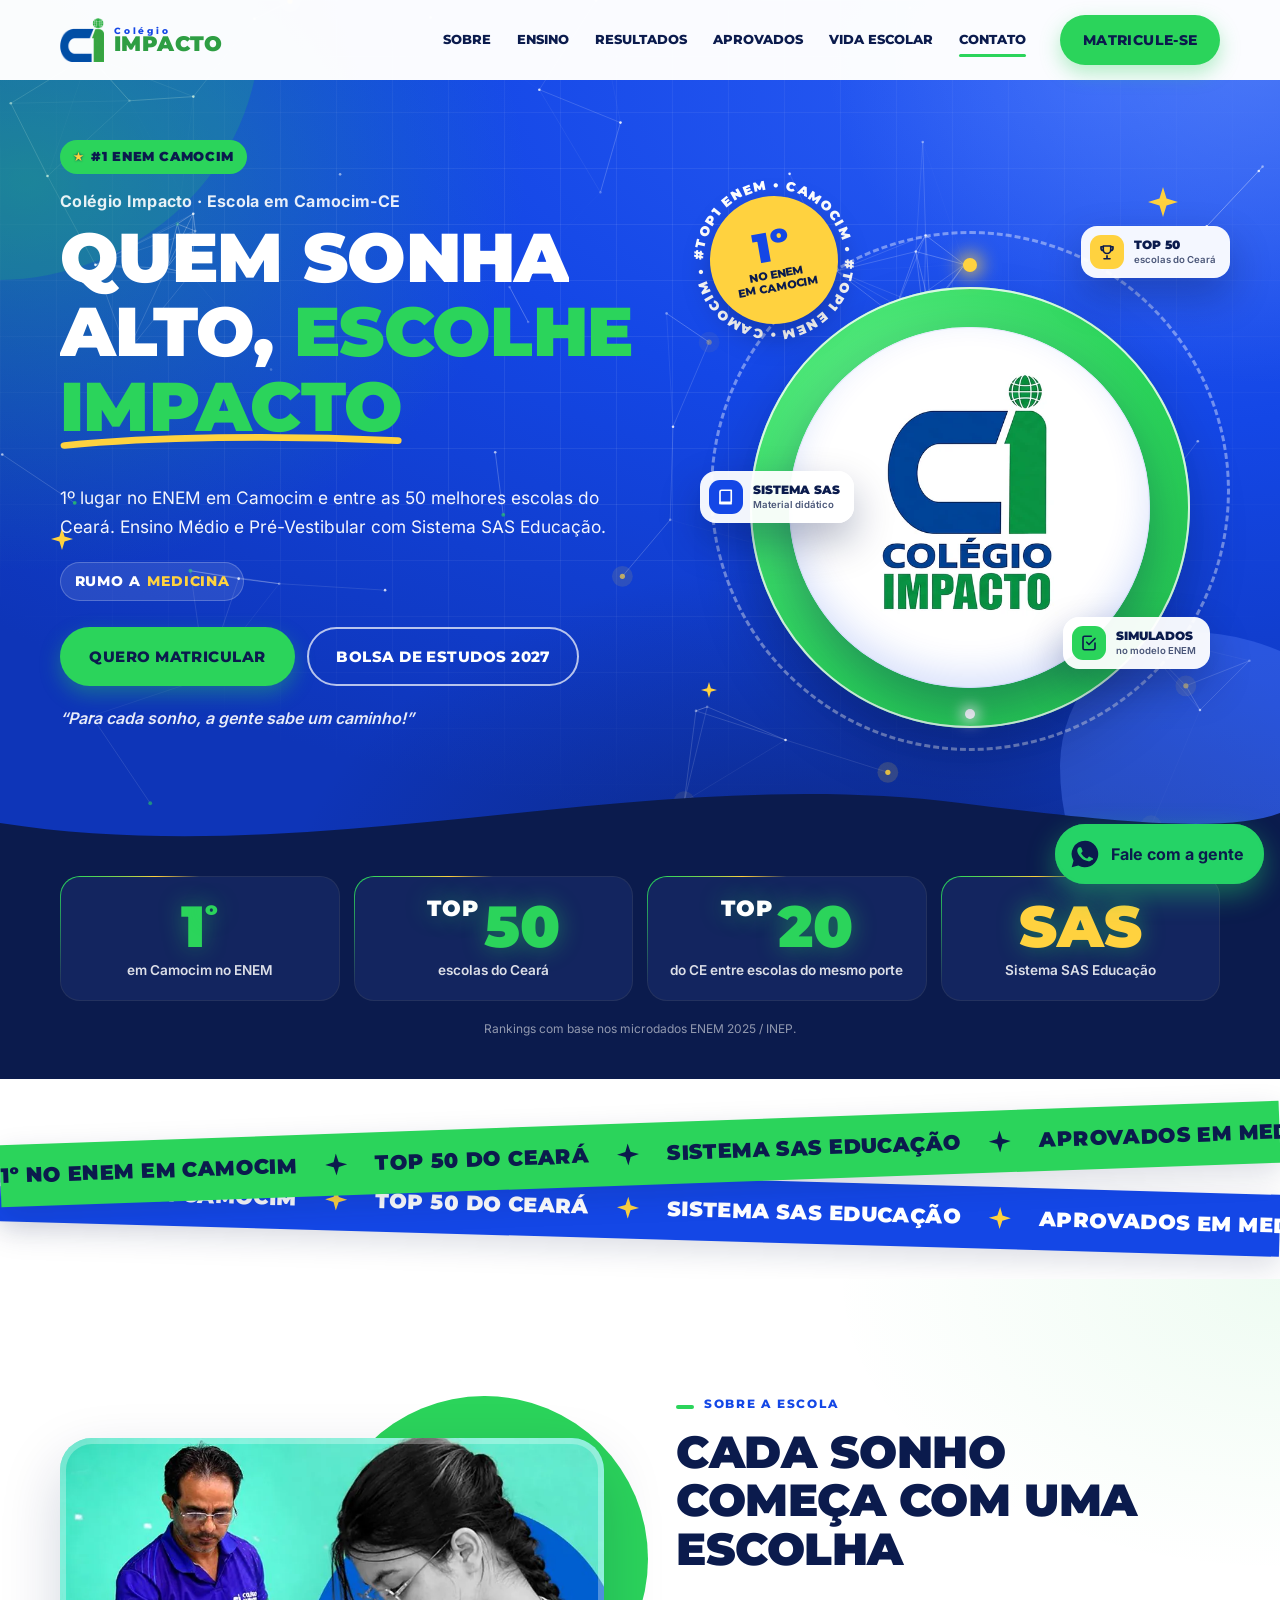
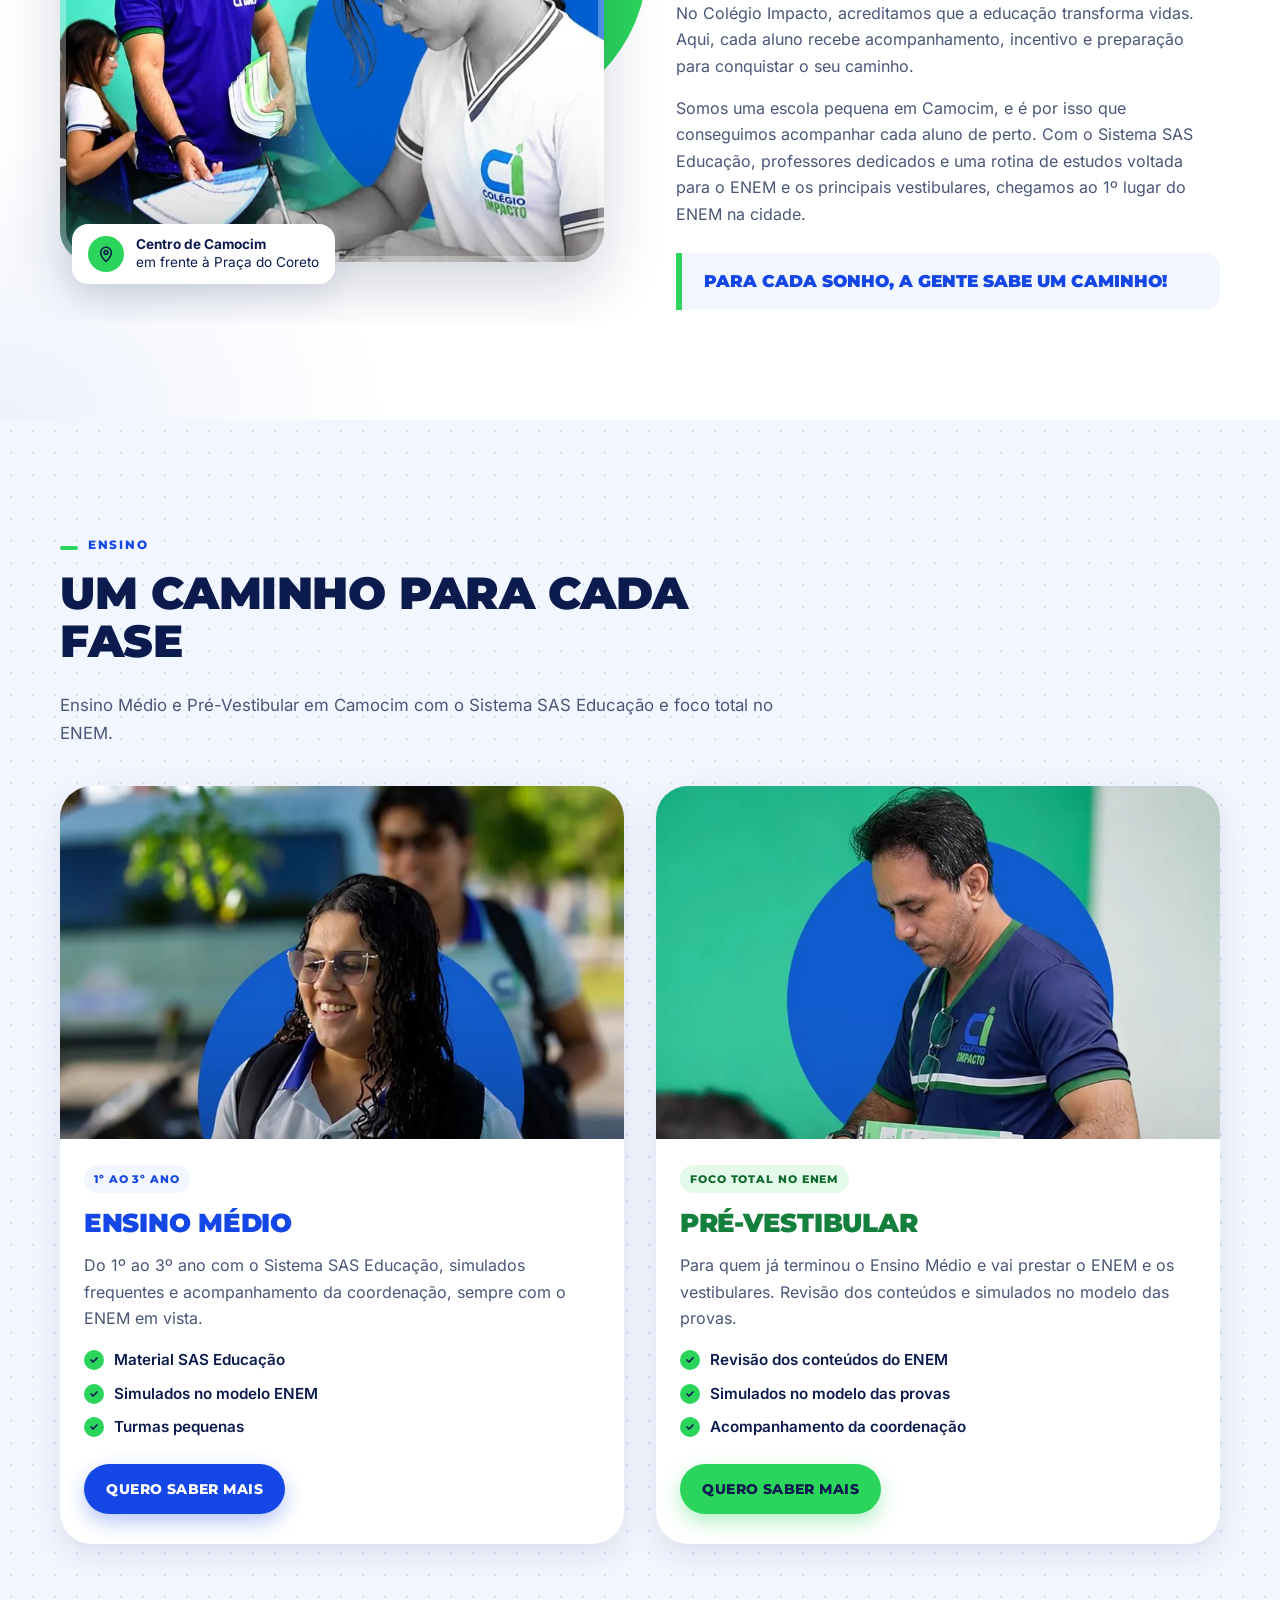
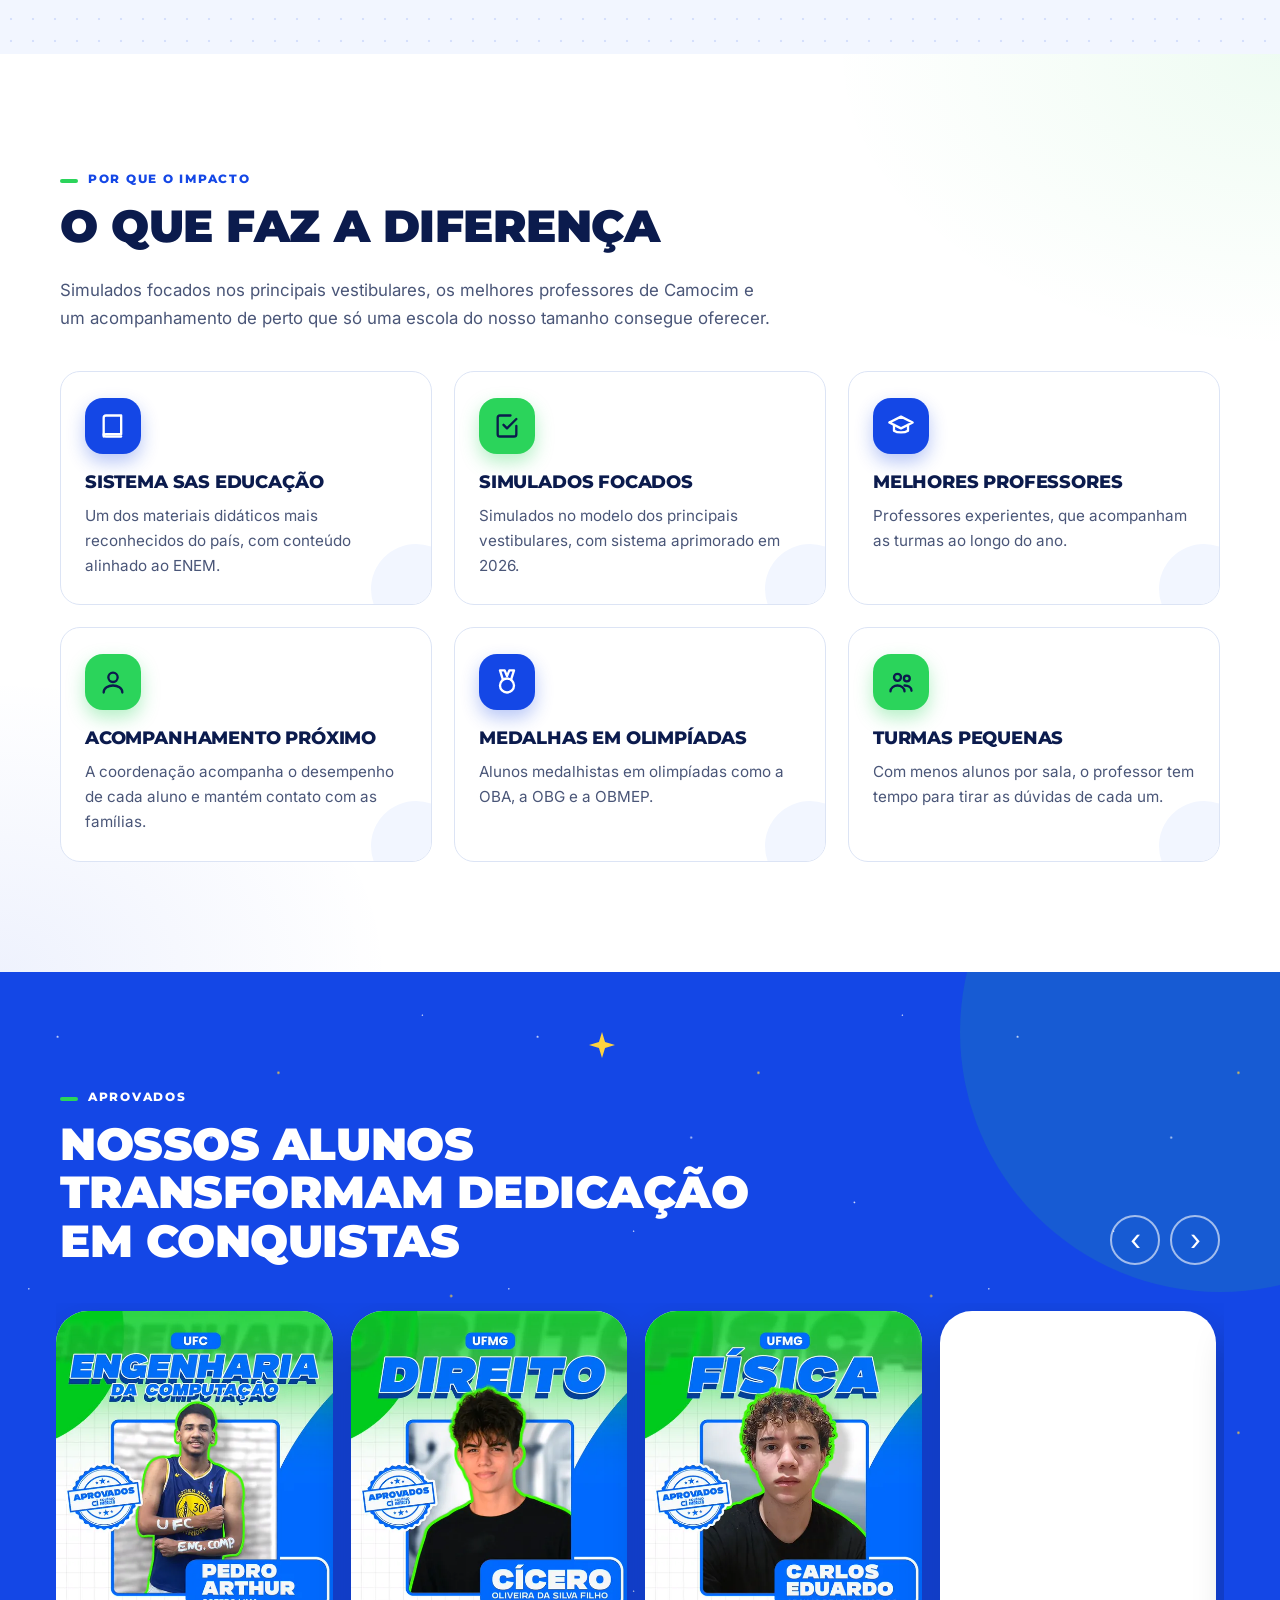
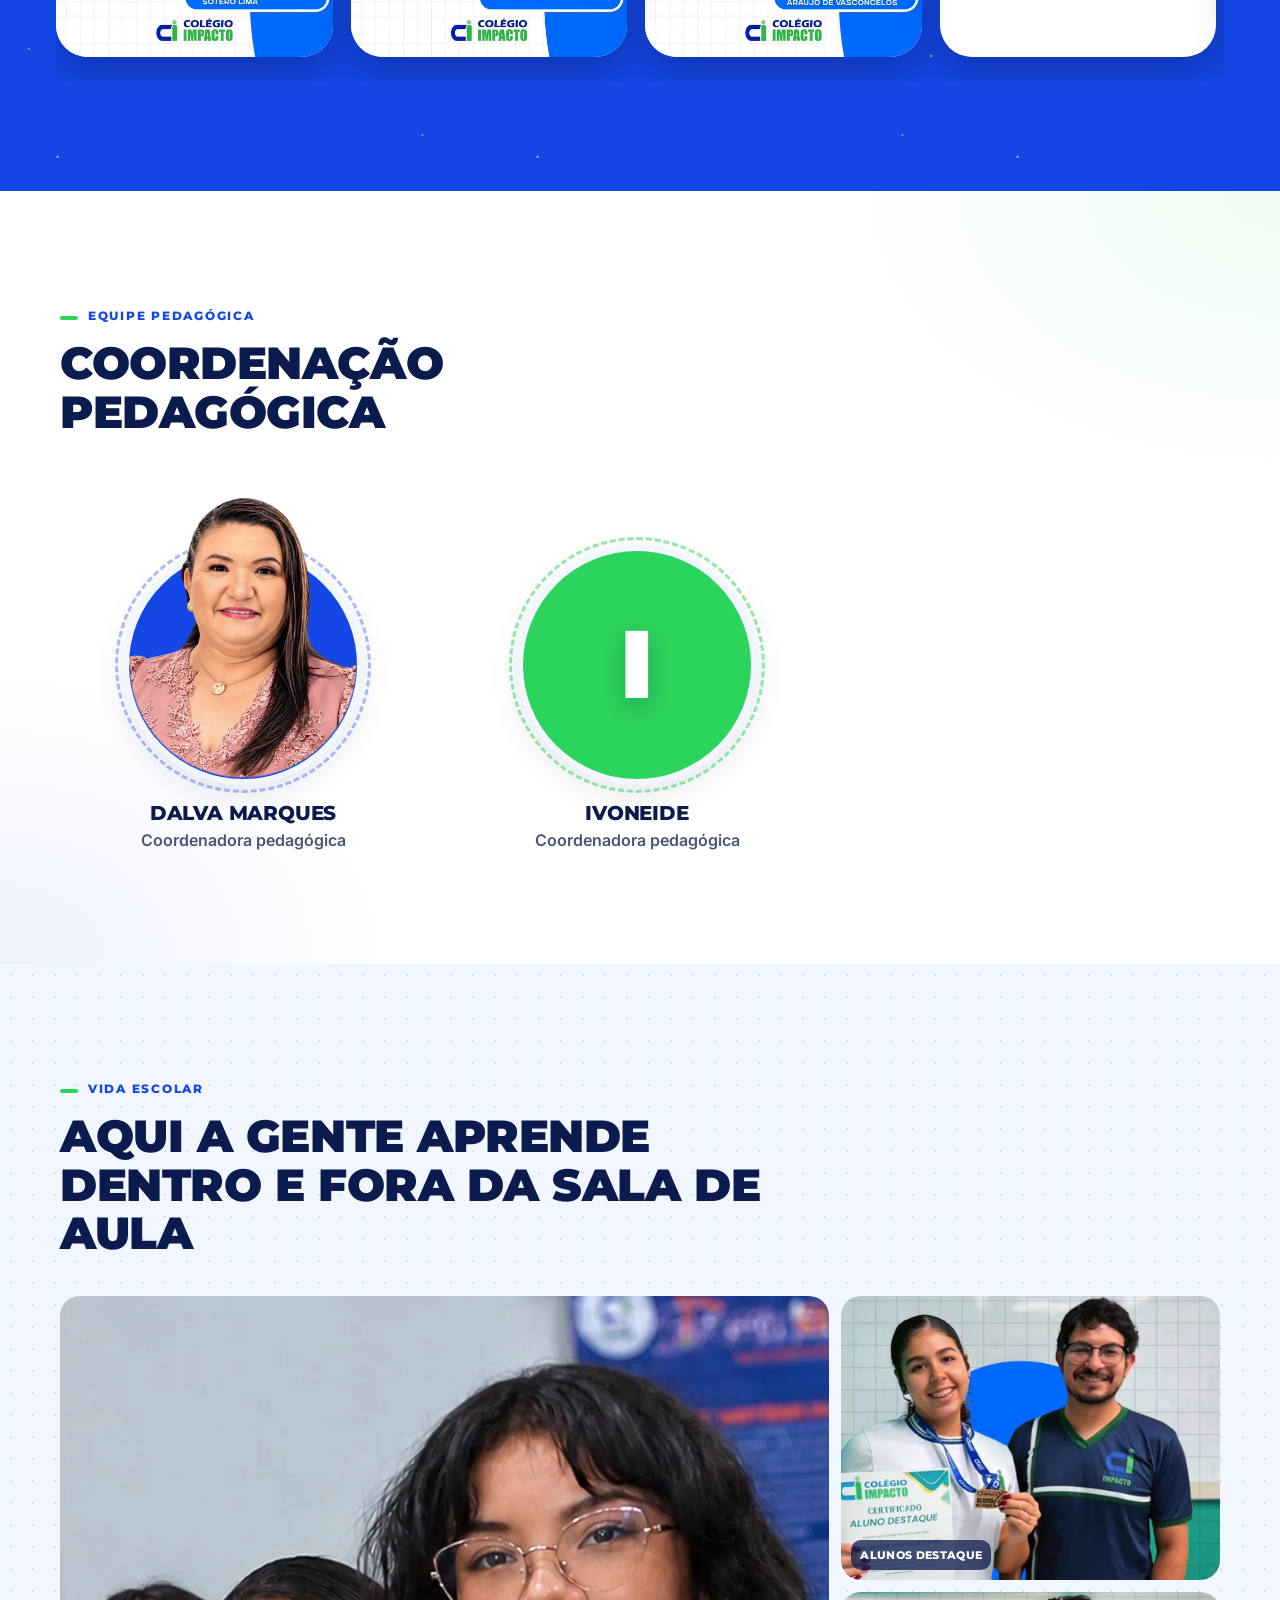
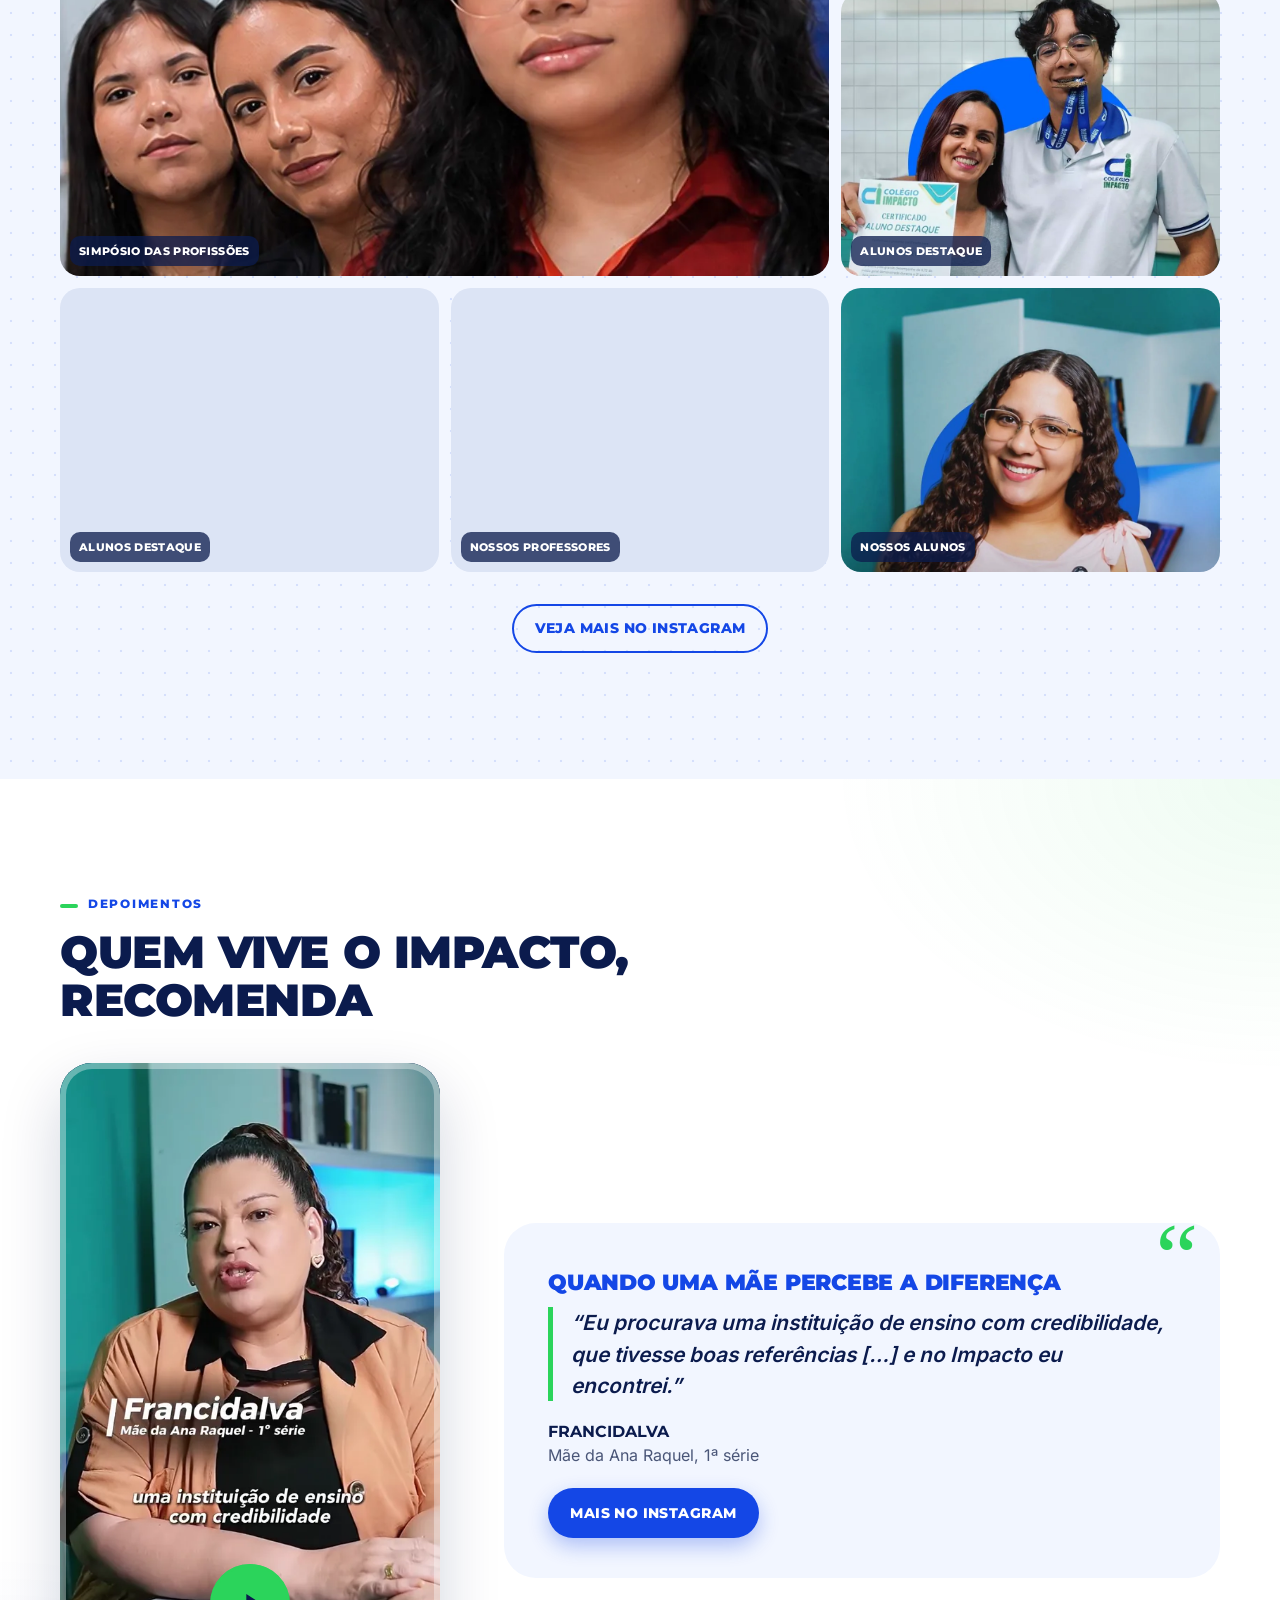
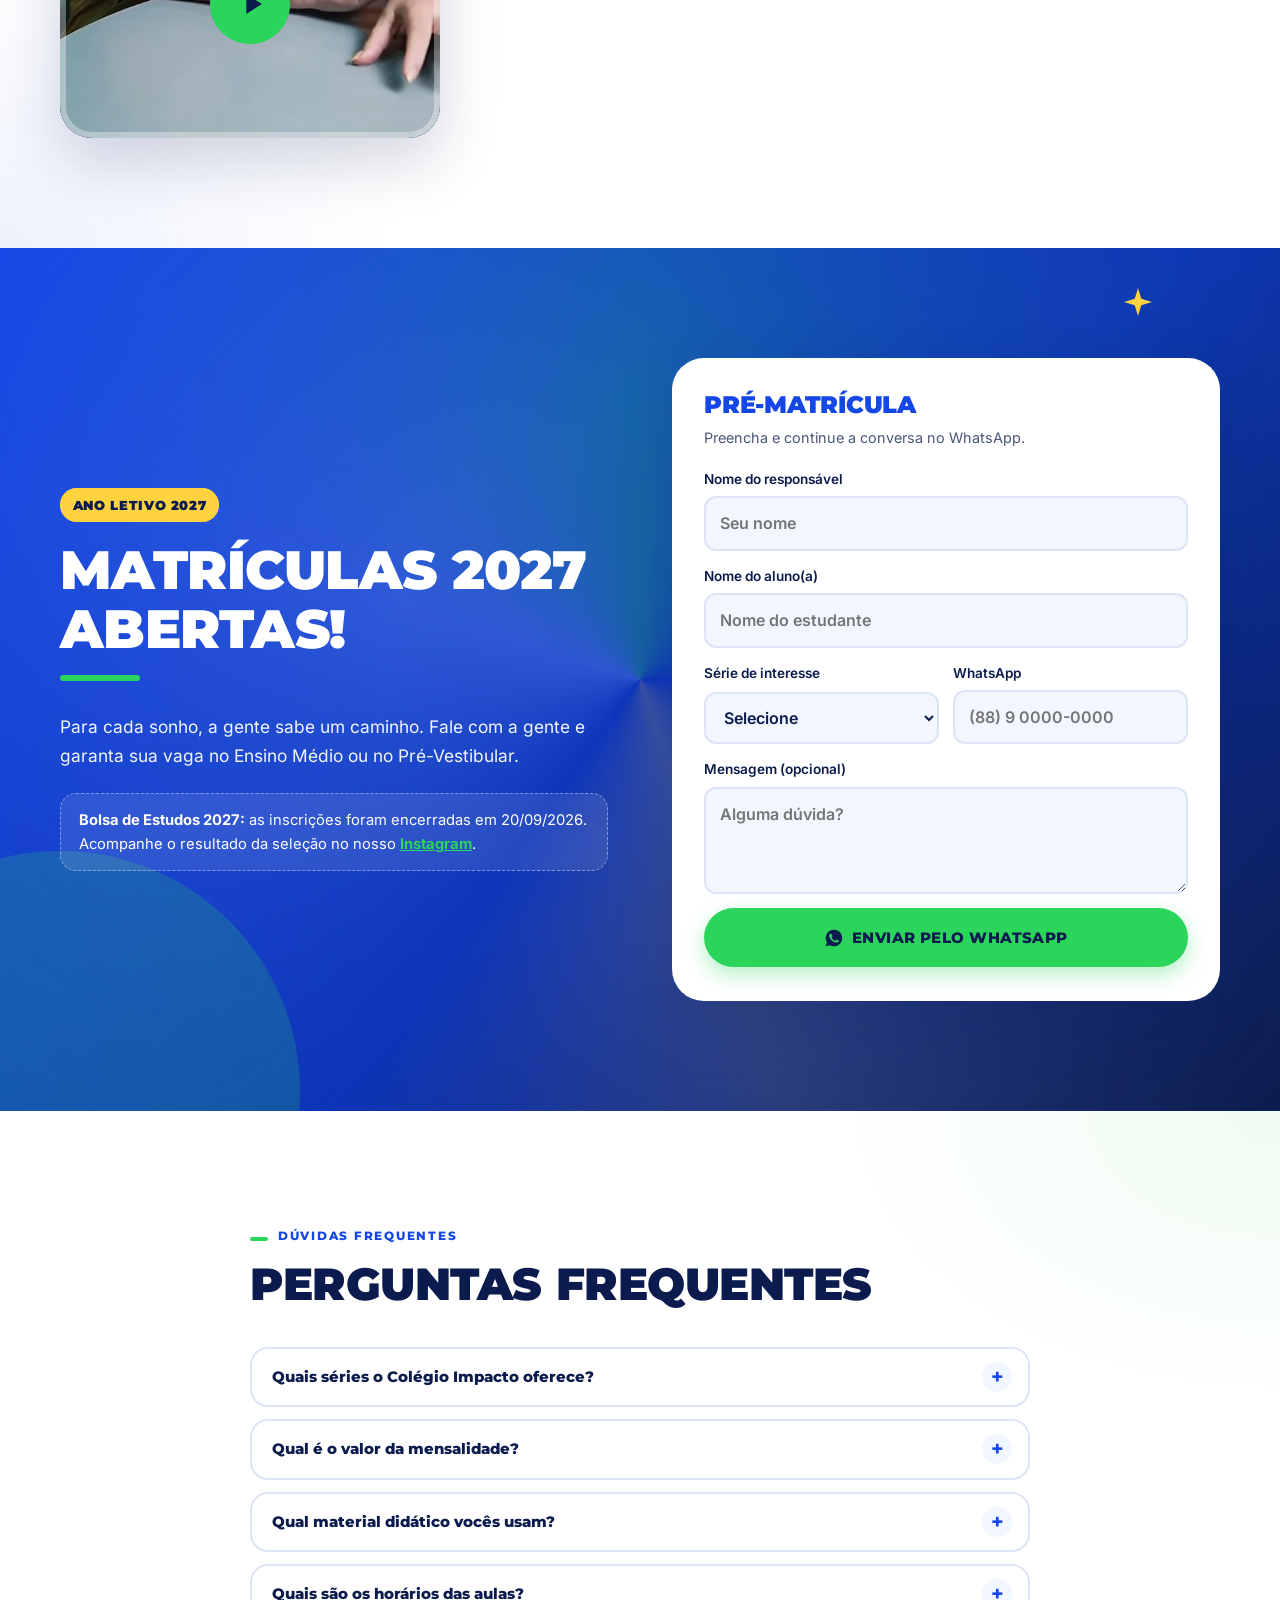
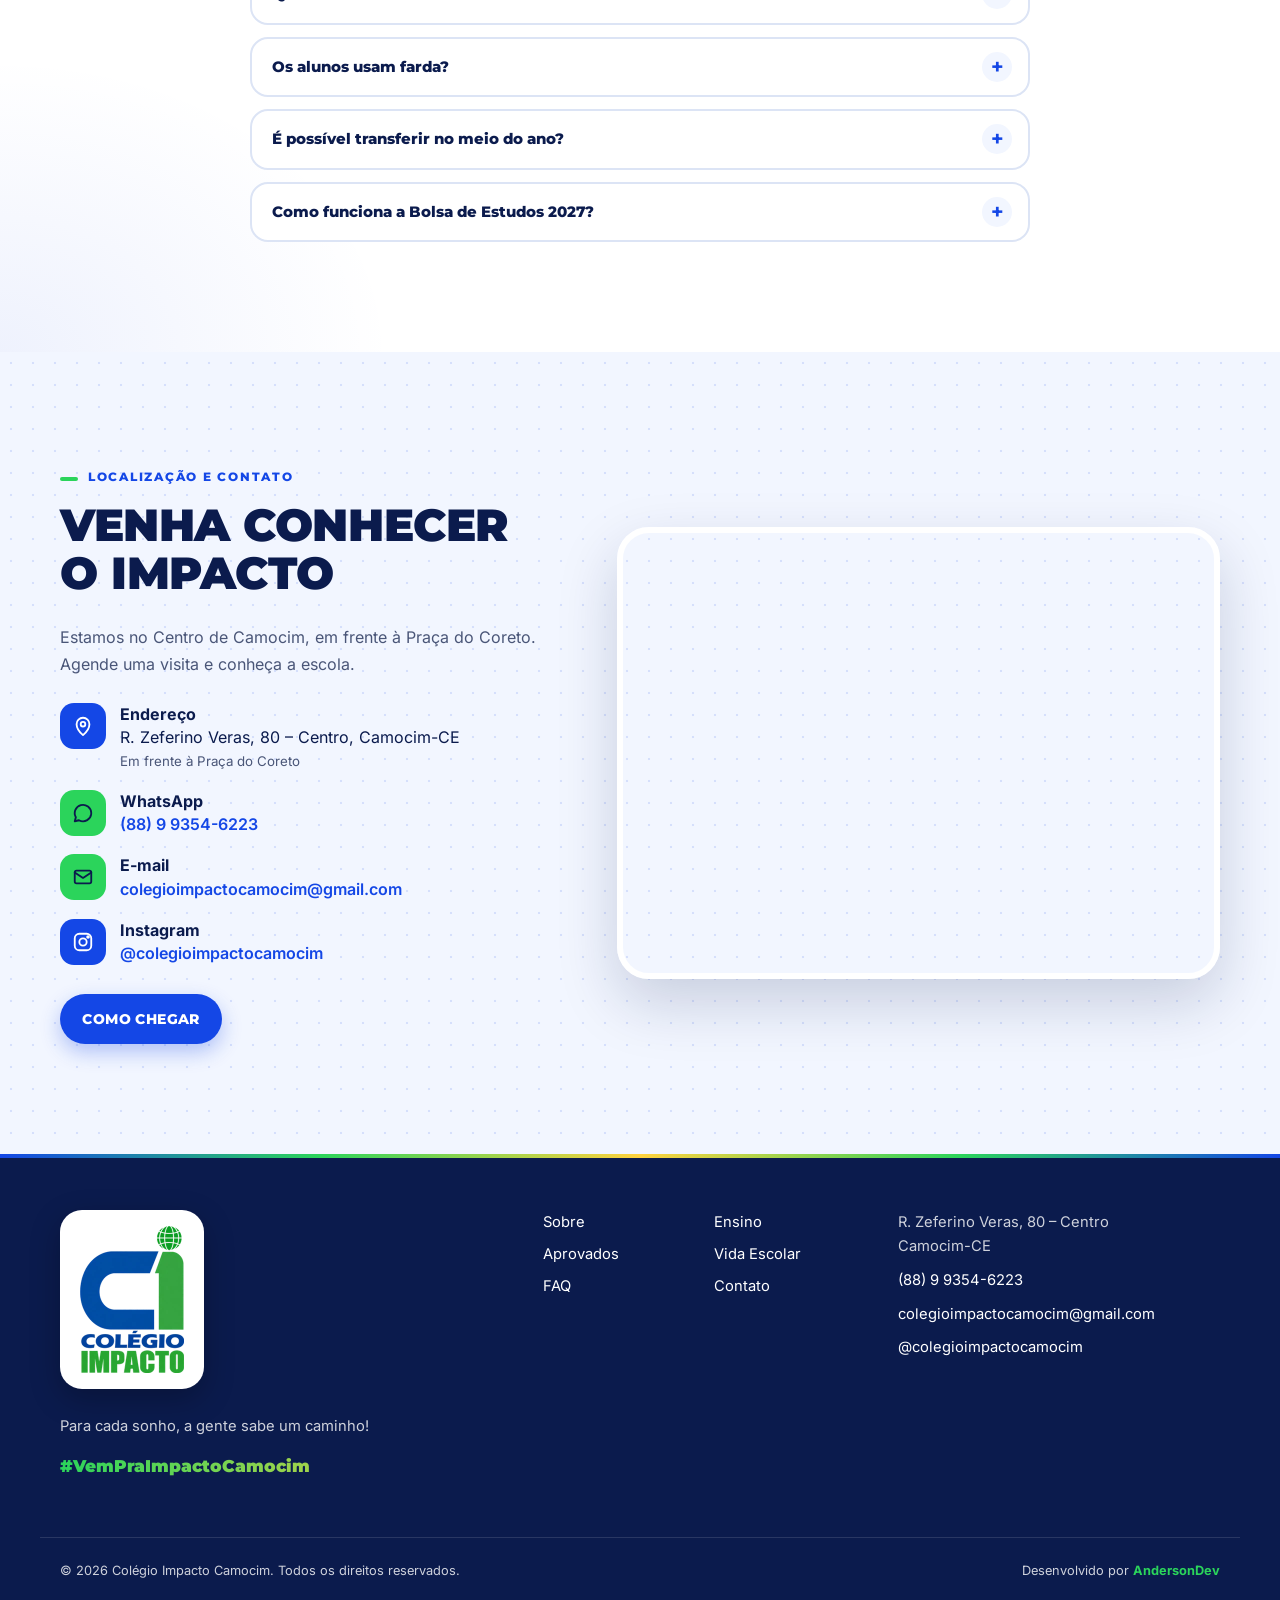
<file: index.html>
<!DOCTYPE html>
<html lang="pt-BR">
<head>
  <meta charset="UTF-8">
  <script>document.documentElement.classList.add("js");setTimeout(function(){if(!window.impactoPronto)document.documentElement.classList.remove("js")},5000)</script>
  <meta name="viewport" content="width=device-width, initial-scale=1">

  <title>Escola em Camocim-CE | Colégio Impacto, 1º no ENEM</title>
  <meta name="description" content="Escola em Camocim-CE e 1º lugar no ENEM da cidade. Ensino Médio (1º ao 3º ano) e Pré-Vestibular com Sistema SAS Educação. Matrículas 2027 abertas!">
  <meta name="robots" content="index, follow, max-image-preview:large">
  <meta name="author" content="Colégio Impacto Camocim">
  <meta name="geo.region" content="BR-CE">
  <meta name="geo.placename" content="Camocim">
  <meta name="theme-color" content="#1447E6">
  <link rel="canonical" href="https://www.colegioimpactocamocim.com.br/">

  <meta property="og:type" content="website">
  <meta property="og:locale" content="pt_BR">
  <meta property="og:site_name" content="Colégio Impacto Camocim">
  <meta property="og:title" content="Colégio Impacto | Quem sonha alto, escolhe Impacto">
  <meta property="og:description" content="1º lugar no ENEM em Camocim. Ensino Médio e Pré-Vestibular com Sistema SAS. Matrículas 2027 abertas!">
  <meta property="og:url" content="https://www.colegioimpactocamocim.com.br/">
  <meta property="og:image" content="https://www.colegioimpactocamocim.com.br/img/og-image.png">
  <meta property="og:image:type" content="image/png">
  <meta property="og:image:width" content="1200">
  <meta property="og:image:height" content="630">
  <meta property="og:image:alt" content="Colégio Impacto: quem sonha alto, escolhe Impacto. 1º no ENEM em Camocim.">
  <meta name="twitter:card" content="summary_large_image">
  <meta name="twitter:title" content="Colégio Impacto | Quem sonha alto, escolhe Impacto">
  <meta name="twitter:description" content="1º lugar no ENEM em Camocim. Ensino Médio e Pré-Vestibular com Sistema SAS.">
  <meta name="twitter:image" content="https://www.colegioimpactocamocim.com.br/img/og-image.png">

  <link rel="icon" href="img/logo-icone-96.png" type="image/png">
  <link rel="apple-touch-icon" href="img/logo-icone-180.png">
  <link rel="manifest" href="site.webmanifest">

  <script type="application/ld+json">
  {
    "@context": "https://schema.org",
    "@graph": [
      {
        "@type": ["HighSchool", "LocalBusiness"],
        "@id": "https://www.colegioimpactocamocim.com.br/#escola",
        "name": "Colégio Impacto Camocim",
        "alternateName": "Colégio Impacto",
        "slogan": "Para cada sonho, a gente sabe um caminho!",
        "description": "Escola particular de Ensino Médio (1º ao 3º ano) e Pré-Vestibular em Camocim-CE, 1º lugar no ENEM em Camocim, com Sistema SAS Educação.",
        "url": "https://www.colegioimpactocamocim.com.br/",
        "logo": "https://www.colegioimpactocamocim.com.br/img/logo-completo.png",
        "image": "https://www.colegioimpactocamocim.com.br/img/og-image.png",
        "telephone": "+55 88 99354-6223",
        "email": "colegioimpactocamocim@gmail.com",
        "priceRange": "$$",
        "address": {
          "@type": "PostalAddress",
          "streetAddress": "R. Zeferino Veras, 80 – Centro (em frente à Praça do Coreto)",
          "addressLocality": "Camocim",
          "addressRegion": "CE",
          "addressCountry": "BR"
        },
        "hasMap": "https://www.google.com/maps/search/?api=1&query=R.+Zeferino+Veras,+80+Centro+Camocim+CE",
        "areaServed": { "@type": "City", "name": "Camocim" },
        "contactPoint": {
          "@type": "ContactPoint",
          "telephone": "+55 88 99354-6223",
          "contactType": "matrículas",
          "availableLanguage": "Portuguese"
        },
        "sameAs": ["https://www.instagram.com/colegioimpactocamocim/"]
      },
      {
        "@type": "WebSite",
        "@id": "https://www.colegioimpactocamocim.com.br/#site",
        "url": "https://www.colegioimpactocamocim.com.br/",
        "name": "Colégio Impacto Camocim",
        "inLanguage": "pt-BR",
        "publisher": { "@id": "https://www.colegioimpactocamocim.com.br/#escola" }
      },
      {
        "@type": "VideoObject",
        "name": "Quando uma mãe percebe a diferença",
        "description": "Depoimento de Francidalva, mãe da Ana Raquel (1ª série), sobre a escolha do Colégio Impacto, em Camocim-CE.",
        "thumbnailUrl": "https://www.colegioimpactocamocim.com.br/video/depoimento-mae-capa.webp",
        "contentUrl": "https://www.colegioimpactocamocim.com.br/video/depoimento-mae.mp4",
        "uploadDate": "2026-09-24",
        "duration": "PT3M31S",
        "inLanguage": "pt-BR",
        "publisher": { "@id": "https://www.colegioimpactocamocim.com.br/#escola" }
      },
      {
        "@type": "FAQPage",
        "mainEntity": [
          { "@type": "Question", "name": "Quais séries o Colégio Impacto oferece?", "acceptedAnswer": { "@type": "Answer", "text": "Oferecemos o Ensino Médio completo (1º, 2º e 3º ano) e o Pré-Vestibular, para quem já concluiu o Ensino Médio e quer se preparar para o ENEM e outros vestibulares." } },
          { "@type": "Question", "name": "Qual é o valor da mensalidade?", "acceptedAnswer": { "@type": "Answer", "text": "Os valores variam conforme a série e as condições do ano letivo. Chame a gente no WhatsApp que a secretaria envia todas as informações atualizadas." } },
          { "@type": "Question", "name": "Qual material didático vocês usam?", "acceptedAnswer": { "@type": "Answer", "text": "Utilizamos o Sistema SAS Educação, um dos materiais mais reconhecidos do país, com conteúdo alinhado ao ENEM e aos principais vestibulares." } },
          { "@type": "Question", "name": "Quais são os horários das aulas?", "acceptedAnswer": { "@type": "Answer", "text": "Os horários dependem da série e da turma. Fale com a secretaria pelo WhatsApp para saber os turnos disponíveis." } },
          { "@type": "Question", "name": "Os alunos usam farda?", "acceptedAnswer": { "@type": "Answer", "text": "Os alunos usam a farda da escola no dia a dia. A secretaria informa quais são as peças e onde comprar." } },
          { "@type": "Question", "name": "É possível transferir no meio do ano?", "acceptedAnswer": { "@type": "Answer", "text": "Fale com a secretaria pelo WhatsApp para saber sobre vagas e sobre os documentos necessários para a transferência." } },
          { "@type": "Question", "name": "Como funciona a Bolsa de Estudos 2027?", "acceptedAnswer": { "@type": "Answer", "text": "As inscrições da Bolsa de Estudos 2027 foram encerradas em 20/09/2026. O resultado e as próximas oportunidades são divulgados no Instagram @colegioimpactocamocim." } }
        ]
      }
    ]
  }
  </script>

  <link rel="preload" href="fonts/montserrat-latin.woff2" as="font" type="font/woff2" crossorigin>
  <link rel="preload" href="fonts/inter-latin.woff2" as="font" type="font/woff2" crossorigin>
  <link rel="stylesheet" href="css/style.css?v=4">
</head>
<body>

  <a class="skip" href="#conteudo">Pular para o conteúdo</a>
  <div class="progress" aria-hidden="true"><span id="progress-bar"></span></div>

  <header class="header">
    <div class="container header__inner">
      <a href="#topo" class="logo">
        <img src="img/logo-icone-96.png" alt="" width="44" height="44">
        <span class="logo__text"><small>Colégio</small>IMPACTO</span>
      </a>

      <nav class="nav" id="nav" aria-label="Menu principal">
        <a href="#sobre">Sobre</a>
        <a href="#ensino">Ensino</a>
        <a href="#resultados">Resultados</a>
        <a href="#aprovados">Aprovados</a>
        <a href="#vida-escolar">Vida Escolar</a>
        <a href="#contato">Contato</a>
        <a href="https://wa.me/5588993546223?text=Ol%C3%A1!%20Vim%20pelo%20site%20e%20quero%20saber%20mais%20sobre%20as%20matr%C3%ADculas." target="_blank" rel="noopener" class="btn btn--green nav__cta js-wa">Matricule-se</a>
      </nav>

      <button type="button" class="burger" id="burger" aria-label="Abrir menu" aria-expanded="false" aria-controls="nav">
        <span></span><span></span><span></span>
      </button>
    </div>
  </header>

  <main id="conteudo">

    <section class="hero" id="topo">
      <div class="hero__aurora" aria-hidden="true"></div>
      <div class="hero__grid" aria-hidden="true"></div>
      <canvas class="hero__canvas" id="constelacao" aria-hidden="true"></canvas>
      <div class="hero__blob hero__blob--1" aria-hidden="true"></div>
      <div class="hero__blob hero__blob--2" aria-hidden="true"></div>
      <svg class="spark spark--1" viewBox="0 0 24 24" aria-hidden="true"><path d="M12 0l2.8 9.2L24 12l-9.2 2.8L12 24l-2.8-9.2L0 12l9.2-2.8z"/></svg>
      <svg class="spark spark--2" viewBox="0 0 24 24" aria-hidden="true"><path d="M12 0l2.8 9.2L24 12l-9.2 2.8L12 24l-2.8-9.2L0 12l9.2-2.8z"/></svg>
      <svg class="spark spark--3" viewBox="0 0 24 24" aria-hidden="true"><path d="M12 0l2.8 9.2L24 12l-9.2 2.8L12 24l-2.8-9.2L0 12l9.2-2.8z"/></svg>

      <div class="container hero__inner">
        <div class="hero__text hero-in">
          <span class="badge"><span class="badge__star">★</span> #1 ENEM Camocim</span>
          <h1><span class="h1-kicker">Colégio Impacto · Escola em Camocim-CE</span> Quem sonha alto, <span class="hl">escolhe <span class="hl__u">Impacto<svg class="hl__line" viewBox="0 0 300 20" preserveAspectRatio="none" aria-hidden="true"><path d="M4 14 C 80 5, 190 3, 296 9"/></svg></span></span></h1>
          <p class="hero__sub">1º lugar no ENEM em Camocim e entre as 50 melhores escolas do Ceará. Ensino Médio e Pré-Vestibular com Sistema SAS Educação.</p>
          <p class="hero__rotate">Rumo a <span class="rotator" id="rotator" data-words="Medicina|Direito|Engenharia|Psicologia|Fisioterapia|Enfermagem">Medicina</span></p>
          <div class="hero__btns">
            <a href="https://wa.me/5588993546223?text=Ol%C3%A1!%20Vim%20pelo%20site%20e%20quero%20saber%20mais%20sobre%20as%20matr%C3%ADculas." target="_blank" rel="noopener" class="btn btn--green btn--lg js-wa">Quero matricular</a>
            <a href="#matriculas" class="btn btn--ghost btn--lg">Bolsa de Estudos 2027</a>
          </div>
          <p class="hero__slogan">“Para cada sonho, a gente sabe um caminho!”</p>
        </div>
        <script>
          (function () {
            var h1 = document.querySelector('.hero h1'), i = 0;
            if (!h1 || window.matchMedia('(prefers-reduced-motion: reduce)').matches) return;
            h1.setAttribute('aria-label', h1.textContent.replace(/\s+/g, ' ').trim());
            (function walk(node) {
              Array.prototype.slice.call(node.childNodes).forEach(function (n) {
                if (n.nodeType === 3) {
                  var frag = document.createDocumentFragment();
                  n.textContent.split(/(\s+)/).forEach(function (part) {
                    if (!part) return;
                    if (/^\s+$/.test(part)) { frag.appendChild(document.createTextNode(part)); return; }
                    var w = document.createElement('span'), inner = document.createElement('span');
                    w.className = 'w'; w.setAttribute('aria-hidden', 'true');
                    inner.className = 'w__i'; inner.style.setProperty('--i', i++); inner.textContent = part;
                    w.appendChild(inner); frag.appendChild(w);
                  });
                  n.parentNode.replaceChild(frag, n);
                } else if (n.nodeType === 1 && !n.classList.contains('h1-kicker') && n.tagName.toLowerCase() !== 'svg') walk(n);
              });
            })(h1);
          })();
        </script>

        <div class="hero__media hero-in hero-in--late">
          <div class="hero__ring" data-depth="22" aria-hidden="true"></div>
          <div class="emblem" data-depth="10">
            <span class="emblem__pulse" aria-hidden="true"></span>
            <span class="emblem__pulse emblem__pulse--late" aria-hidden="true"></span>
            <span class="emblem__orbit" aria-hidden="true"><i></i></span>
            <span class="emblem__orbit emblem__orbit--inner" aria-hidden="true"><i></i></span>
            <div class="emblem__badge">
              <video class="emblem__video" id="logo-video" src="video/logo-animado.mp4" poster="video/logo-animado-capa.webp" width="600" height="600" muted playsinline preload="auto" aria-hidden="true"></video>
            </div>
          </div>
          <div class="hero__seal-wrap" data-depth="34">
            <svg class="seal-ring" viewBox="0 0 100 100" aria-hidden="true"><defs><path id="sealPath" d="M50,50 m-41,0 a41,41 0 1,1 82,0 a41,41 0 1,1 -82,0"/></defs><text><textPath href="#sealPath" textLength="252" lengthAdjust="spacing">#TOP1 ENEM • CAMOCIM • #TOP1 ENEM • CAMOCIM •</textPath></text></svg>
            <div class="hero__seal">
              <strong>1º</strong>
              <span>no ENEM<br>em Camocim</span>
            </div>
          </div>
          <div class="chip chip--1" data-depth="28" aria-hidden="true">
            <span class="chip__ico"><svg viewBox="0 0 24 24"><path d="M4 5a2 2 0 0 1 2-2h13v16H6a2 2 0 0 0-2 2V5z"/><path d="M4 19a2 2 0 0 0 2 2h13"/></svg></span>
            <span><strong>Sistema SAS</strong><small>Material didático</small></span>
          </div>
          <div class="chip chip--2" data-depth="40" aria-hidden="true">
            <span class="chip__ico chip__ico--yellow"><svg viewBox="0 0 24 24"><path d="M8 21h8M12 17v4M7 4h10v5a5 5 0 0 1-10 0V4z"/><path d="M17 5h3v2a3 3 0 0 1-3 3M7 5H4v2a3 3 0 0 0 3 3"/></svg></span>
            <span><strong>Top 50</strong><small>escolas do Ceará</small></span>
          </div>
          <div class="chip chip--3" data-depth="20" aria-hidden="true">
            <span class="chip__ico chip__ico--green"><svg viewBox="0 0 24 24"><path d="M9 11l3 3 8-8"/><path d="M20 12v7a2 2 0 0 1-2 2H6a2 2 0 0 1-2-2V5a2 2 0 0 1 2-2h9"/></svg></span>
            <span><strong>Simulados</strong><small>no modelo ENEM</small></span>
          </div>
        </div>
      </div>

      <svg class="hero__wave" viewBox="0 0 1440 90" preserveAspectRatio="none" aria-hidden="true"><path d="M0 60 C 360 110 720 0 1080 40 C 1260 60 1380 70 1440 50 L1440 90 L0 90 Z"/></svg>
    </section>

    <section class="stats" id="resultados" aria-label="Resultados no ENEM">
      <div class="container stats__grid">
        <div class="stat reveal" data-anim="zoom">
          <p class="stat__num"><span class="js-count" data-to="1">1</span><sup>º</sup></p>
          <p class="stat__label">em Camocim no ENEM</p>
        </div>
        <div class="stat reveal" data-anim="zoom">
          <p class="stat__num"><small>TOP</small><span class="js-count" data-to="50">50</span></p>
          <p class="stat__label">escolas do Ceará</p>
        </div>
        <div class="stat reveal" data-anim="zoom">
          <p class="stat__num"><small>TOP</small><span class="js-count" data-to="20">20</span></p>
          <p class="stat__label">do CE entre escolas do mesmo porte</p>
        </div>
        <div class="stat reveal" data-anim="zoom">
          <p class="stat__num stat__num--word">SAS</p>
          <p class="stat__label">Sistema SAS Educação</p>
        </div>
      </div>
      <p class="container stats__note">Rankings com base nos microdados ENEM 2025 / INEP.</p>
    </section>

    <div class="marquee" aria-hidden="true">
      <div class="marquee__band marquee__band--green"><div class="marquee__track"><span>1º no ENEM em Camocim</span><svg viewBox="0 0 24 24"><path d="M12 0l2.8 9.2L24 12l-9.2 2.8L12 24l-2.8-9.2L0 12l9.2-2.8z"/></svg><span>Top 50 do Ceará</span><svg viewBox="0 0 24 24"><path d="M12 0l2.8 9.2L24 12l-9.2 2.8L12 24l-2.8-9.2L0 12l9.2-2.8z"/></svg><span>Sistema SAS Educação</span><svg viewBox="0 0 24 24"><path d="M12 0l2.8 9.2L24 12l-9.2 2.8L12 24l-2.8-9.2L0 12l9.2-2.8z"/></svg><span>Aprovados em Medicina, Direito e Engenharia</span><svg viewBox="0 0 24 24"><path d="M12 0l2.8 9.2L24 12l-9.2 2.8L12 24l-2.8-9.2L0 12l9.2-2.8z"/></svg><span>#VemPraImpactoCamocim</span><svg viewBox="0 0 24 24"><path d="M12 0l2.8 9.2L24 12l-9.2 2.8L12 24l-2.8-9.2L0 12l9.2-2.8z"/></svg><span>Matrículas 2027 abertas</span><svg viewBox="0 0 24 24"><path d="M12 0l2.8 9.2L24 12l-9.2 2.8L12 24l-2.8-9.2L0 12l9.2-2.8z"/></svg><span>1º no ENEM em Camocim</span><svg viewBox="0 0 24 24"><path d="M12 0l2.8 9.2L24 12l-9.2 2.8L12 24l-2.8-9.2L0 12l9.2-2.8z"/></svg><span>Top 50 do Ceará</span><svg viewBox="0 0 24 24"><path d="M12 0l2.8 9.2L24 12l-9.2 2.8L12 24l-2.8-9.2L0 12l9.2-2.8z"/></svg><span>Sistema SAS Educação</span><svg viewBox="0 0 24 24"><path d="M12 0l2.8 9.2L24 12l-9.2 2.8L12 24l-2.8-9.2L0 12l9.2-2.8z"/></svg><span>Aprovados em Medicina, Direito e Engenharia</span><svg viewBox="0 0 24 24"><path d="M12 0l2.8 9.2L24 12l-9.2 2.8L12 24l-2.8-9.2L0 12l9.2-2.8z"/></svg><span>#VemPraImpactoCamocim</span><svg viewBox="0 0 24 24"><path d="M12 0l2.8 9.2L24 12l-9.2 2.8L12 24l-2.8-9.2L0 12l9.2-2.8z"/></svg><span>Matrículas 2027 abertas</span><svg viewBox="0 0 24 24"><path d="M12 0l2.8 9.2L24 12l-9.2 2.8L12 24l-2.8-9.2L0 12l9.2-2.8z"/></svg></div></div>
      <div class="marquee__band marquee__band--blue"><div class="marquee__track marquee__track--rev"><span>1º no ENEM em Camocim</span><svg viewBox="0 0 24 24"><path d="M12 0l2.8 9.2L24 12l-9.2 2.8L12 24l-2.8-9.2L0 12l9.2-2.8z"/></svg><span>Top 50 do Ceará</span><svg viewBox="0 0 24 24"><path d="M12 0l2.8 9.2L24 12l-9.2 2.8L12 24l-2.8-9.2L0 12l9.2-2.8z"/></svg><span>Sistema SAS Educação</span><svg viewBox="0 0 24 24"><path d="M12 0l2.8 9.2L24 12l-9.2 2.8L12 24l-2.8-9.2L0 12l9.2-2.8z"/></svg><span>Aprovados em Medicina, Direito e Engenharia</span><svg viewBox="0 0 24 24"><path d="M12 0l2.8 9.2L24 12l-9.2 2.8L12 24l-2.8-9.2L0 12l9.2-2.8z"/></svg><span>#VemPraImpactoCamocim</span><svg viewBox="0 0 24 24"><path d="M12 0l2.8 9.2L24 12l-9.2 2.8L12 24l-2.8-9.2L0 12l9.2-2.8z"/></svg><span>Matrículas 2027 abertas</span><svg viewBox="0 0 24 24"><path d="M12 0l2.8 9.2L24 12l-9.2 2.8L12 24l-2.8-9.2L0 12l9.2-2.8z"/></svg><span>1º no ENEM em Camocim</span><svg viewBox="0 0 24 24"><path d="M12 0l2.8 9.2L24 12l-9.2 2.8L12 24l-2.8-9.2L0 12l9.2-2.8z"/></svg><span>Top 50 do Ceará</span><svg viewBox="0 0 24 24"><path d="M12 0l2.8 9.2L24 12l-9.2 2.8L12 24l-2.8-9.2L0 12l9.2-2.8z"/></svg><span>Sistema SAS Educação</span><svg viewBox="0 0 24 24"><path d="M12 0l2.8 9.2L24 12l-9.2 2.8L12 24l-2.8-9.2L0 12l9.2-2.8z"/></svg><span>Aprovados em Medicina, Direito e Engenharia</span><svg viewBox="0 0 24 24"><path d="M12 0l2.8 9.2L24 12l-9.2 2.8L12 24l-2.8-9.2L0 12l9.2-2.8z"/></svg><span>#VemPraImpactoCamocim</span><svg viewBox="0 0 24 24"><path d="M12 0l2.8 9.2L24 12l-9.2 2.8L12 24l-2.8-9.2L0 12l9.2-2.8z"/></svg><span>Matrículas 2027 abertas</span><svg viewBox="0 0 24 24"><path d="M12 0l2.8 9.2L24 12l-9.2 2.8L12 24l-2.8-9.2L0 12l9.2-2.8z"/></svg></div></div>
    </div>

    <section class="section" id="sobre">
      <div class="container split">
        <div class="split__media reveal" data-anim="left">
          <div class="photo-frame clip-reveal">
            <img src="img/sobre-sala-de-aula.webp" alt="Professor acompanhando aluna em sala de aula no Colégio Impacto, em Camocim" loading="lazy" decoding="async" width="900" height="700">
          </div>
          <div class="float-card">
            <span class="float-card__icon" aria-hidden="true"><svg viewBox="0 0 24 24"><path d="M12 22s7-6.2 7-12a7 7 0 0 0-14 0c0 5.8 7 12 7 12z"/><circle cx="12" cy="10" r="2.5"/></svg></span>
            <span><strong>Centro de Camocim</strong><br>em frente à Praça do Coreto</span>
          </div>
        </div>
        <div class="split__text reveal" data-anim="right">
          <span class="eyebrow">Sobre a escola</span>
          <h2>Cada sonho começa com uma escolha</h2>
          <p>No Colégio Impacto, acreditamos que a educação transforma vidas. Aqui, cada aluno recebe acompanhamento, incentivo e preparação para conquistar o seu caminho.</p>
          <p>Somos uma escola pequena em Camocim, e é por isso que conseguimos acompanhar cada aluno de perto. Com o Sistema SAS Educação, professores dedicados e uma rotina de estudos voltada para o ENEM e os principais vestibulares, chegamos ao 1º lugar do ENEM na cidade.</p>
          <blockquote class="slogan">Para cada sonho, a gente sabe um caminho!</blockquote>
        </div>
      </div>
    </section>

    <section class="section section--tint" id="ensino">
      <div class="container">
        <header class="section__head reveal">
          <span class="eyebrow">Ensino</span>
          <h2>Um caminho para cada fase</h2>
          <p>Ensino Médio e Pré-Vestibular em Camocim com o Sistema SAS Educação e foco total no ENEM.</p>
        </header>
        <div class="cards-2">
          <article class="course reveal" data-tilt>
            <div class="course__img clip-reveal"><img src="img/ensino-medio.webp" alt="Aluna do Ensino Médio do Colégio Impacto, em Camocim" loading="lazy" decoding="async" width="800" height="500"></div>
            <div class="course__body">
              <span class="tag">1º ao 3º ano</span>
              <h3>Ensino Médio</h3>
              <p>Do 1º ao 3º ano com o Sistema SAS Educação, simulados frequentes e acompanhamento da coordenação, sempre com o ENEM em vista.</p>
              <ul class="checks">
                <li>Material SAS Educação</li>
                <li>Simulados no modelo ENEM</li>
                <li>Turmas pequenas</li>
              </ul>
              <a href="https://wa.me/5588993546223?text=Ol%C3%A1!%20Vim%20pelo%20site%20e%20quero%20saber%20mais%20sobre%20o%20Ensino%20M%C3%A9dio%20no%20Col%C3%A9gio%20Impacto." target="_blank" rel="noopener" class="btn btn--blue js-wa" data-msg="Olá! Vim pelo site e quero saber mais sobre o Ensino Médio no Colégio Impacto.">Quero saber mais</a>
            </div>
          </article>
          <article class="course course--green reveal" data-tilt>
            <div class="course__img clip-reveal"><img src="img/pre-vestibular.webp" alt="Professor do Colégio Impacto com simulados para o ENEM" loading="lazy" decoding="async" width="800" height="500"></div>
            <div class="course__body">
              <span class="tag tag--green">Foco total no ENEM</span>
              <h3>Pré-Vestibular</h3>
              <p>Para quem já terminou o Ensino Médio e vai prestar o ENEM e os vestibulares. Revisão dos conteúdos e simulados no modelo das provas.</p>
              <ul class="checks">
                <li>Revisão dos conteúdos do ENEM</li>
                <li>Simulados no modelo das provas</li>
                <li>Acompanhamento da coordenação</li>
              </ul>
              <a href="https://wa.me/5588993546223?text=Ol%C3%A1!%20Vim%20pelo%20site%20e%20quero%20saber%20mais%20sobre%20o%20Pr%C3%A9-Vestibular%20do%20Col%C3%A9gio%20Impacto." target="_blank" rel="noopener" class="btn btn--green js-wa" data-msg="Olá! Vim pelo site e quero saber mais sobre o Pré-Vestibular do Colégio Impacto.">Quero saber mais</a>
            </div>
          </article>
        </div>
      </div>
    </section>

    <section class="section" id="diferenciais">
      <div class="container">
        <header class="section__head reveal">
          <span class="eyebrow">Por que o Impacto</span>
          <h2>O que faz a diferença</h2>
          <p>Simulados focados nos principais vestibulares, os melhores professores de Camocim e um acompanhamento de perto que só uma escola do nosso tamanho consegue oferecer.</p>
        </header>
        <div class="features">
          <article class="feature reveal" data-tilt>
            <div class="feature__icon"><svg viewBox="0 0 24 24"><path d="M4 5a2 2 0 0 1 2-2h13v16H6a2 2 0 0 0-2 2V5z"/><path d="M4 19a2 2 0 0 0 2 2h13"/></svg></div>
            <h3>Sistema SAS Educação</h3>
            <p>Um dos materiais didáticos mais reconhecidos do país, com conteúdo alinhado ao ENEM.</p>
          </article>
          <article class="feature reveal" data-tilt>
            <div class="feature__icon"><svg viewBox="0 0 24 24"><path d="M9 11l3 3 8-8"/><path d="M20 12v7a2 2 0 0 1-2 2H6a2 2 0 0 1-2-2V5a2 2 0 0 1 2-2h9"/></svg></div>
            <h3>Simulados focados</h3>
            <p>Simulados no modelo dos principais vestibulares, com sistema aprimorado em 2026.</p>
          </article>
          <article class="feature reveal" data-tilt>
            <div class="feature__icon"><svg viewBox="0 0 24 24"><path d="M2 9l10-5 10 5-10 5z"/><path d="M6 11v5c3 2 9 2 12 0v-5"/></svg></div>
            <h3>Melhores professores</h3>
            <p>Professores experientes, que acompanham as turmas ao longo do ano.</p>
          </article>
          <article class="feature reveal" data-tilt>
            <div class="feature__icon"><svg viewBox="0 0 24 24"><circle cx="12" cy="8" r="4"/><path d="M4 21c0-4 4-6 8-6s8 2 8 6"/></svg></div>
            <h3>Acompanhamento próximo</h3>
            <p>A coordenação acompanha o desempenho de cada aluno e mantém contato com as famílias.</p>
          </article>
          <article class="feature reveal" data-tilt>
            <div class="feature__icon"><svg viewBox="0 0 24 24"><circle cx="12" cy="15" r="6"/><path d="M8.5 10L6 2h4l2 5 2-5h4l-2.5 8"/></svg></div>
            <h3>Medalhas em olimpíadas</h3>
            <p>Alunos medalhistas em olimpíadas como a OBA, a OBG e a OBMEP.</p>
          </article>
          <article class="feature reveal" data-tilt>
            <div class="feature__icon"><svg viewBox="0 0 24 24"><circle cx="9" cy="8" r="3"/><circle cx="17" cy="9" r="2.5"/><path d="M3 20c0-3 3-5 6-5s6 2 6 5"/><path d="M15 15c3 0 6 1.5 6 4.5"/></svg></div>
            <h3>Turmas pequenas</h3>
            <p>Com menos alunos por sala, o professor tem tempo para tirar as dúvidas de cada um.</p>
          </article>
        </div>
      </div>
    </section>

    <section class="section section--blue" id="aprovados">
      <div class="starfield" aria-hidden="true"></div>
      <svg class="spark spark--4" viewBox="0 0 24 24" aria-hidden="true"><path d="M12 0l2.8 9.2L24 12l-9.2 2.8L12 24l-2.8-9.2L0 12l9.2-2.8z"/></svg>
      <div class="container">
        <header class="section__head section__head--row reveal">
          <div>
            <span class="eyebrow eyebrow--light">Aprovados</span>
            <h2>Nossos alunos transformam dedicação em conquistas</h2>
          </div>
          <div class="carousel__nav">
            <button type="button" class="round-btn" data-dir="-1" aria-label="Anterior">‹</button>
            <button type="button" class="round-btn" data-dir="1" aria-label="Próximo">›</button>
          </div>
        </header>

        <div class="carousel reveal" id="carousel" role="region" tabindex="0" aria-label="Aprovados do Colégio Impacto">
          <article class="approved approved--poster" data-tilt>
            <img src="img/aprovado-pedro-arthur.webp" alt="Pedro Arthur Sotero Lima, aprovado em Engenharia da Computação na UFC" loading="lazy" decoding="async" width="540" height="675">
          </article>
          <article class="approved approved--poster" data-tilt>
            <img src="img/aprovado-cicero.webp" alt="Cícero Oliveira da Silva Filho, aprovado em Direito na UFMG" loading="lazy" decoding="async" width="540" height="675">
          </article>
          <article class="approved approved--poster" data-tilt>
            <img src="img/aprovado-carlos-eduardo.webp" alt="Carlos Eduardo Araujo de Vasconcelos, aprovado em Física na UFMG" loading="lazy" decoding="async" width="540" height="675">
          </article>
          <article class="approved approved--poster" data-tilt>
            <img src="img/aprovado-caioh.webp" alt="Caioh de Francilon Carvalho Barros, aprovado em Arquitetura e Urbanismo na UFMG" loading="lazy" decoding="async" width="540" height="675">
          </article>
          <article class="approved approved--poster" data-tilt>
            <img src="img/aprovado-lucas.webp" alt="Lucas Torres Vilela Fontenele, aprovado em Sistemas de Informação na UNIRIO" loading="lazy" decoding="async" width="540" height="675">
          </article>
          <article class="approved approved--poster" data-tilt>
            <img src="img/aprovado-davenes.webp" alt="Dávenes Paiva Lopes, aprovado em Direito na UESPI" loading="lazy" decoding="async" width="540" height="675">
          </article>
          <article class="approved approved--poster" data-tilt>
            <img src="img/aprovado-iane.webp" alt="Iane da Silva Sousa, aprovada em Psicologia na UFDPar" loading="lazy" decoding="async" width="540" height="675">
          </article>
          <article class="approved approved--text" data-tilt>
            <span class="approved__uni">IESVAP</span>
            <p class="approved__course">Medicina</p>
            <span class="approved__initials" aria-hidden="true">MC</span>
            <h3>Maria Clara</h3>
            <span class="approved__tag">Aprovada</span>
          </article>
          <article class="approved approved--text" data-tilt>
            <span class="approved__uni">Uninassau Fortaleza</span>
            <p class="approved__course">Fisioterapia</p>
            <span class="approved__initials" aria-hidden="true">JV</span>
            <h3>João Vitor</h3>
            <span class="approved__tag">Aprovado</span>
          </article>
        </div>
      </div>
    </section>

    <section class="section" id="equipe">
      <div class="container">
        <header class="section__head reveal">
          <span class="eyebrow">Equipe pedagógica</span>
          <h2>Coordenação pedagógica</h2>
        </header>
        <div class="team">
          <article class="member reveal" data-anim="zoom">
            <div class="member__photo member__photo--blue member__photo--pop"><img src="img/coord-dalva.webp" alt="Coordenadora Dalva Marques" loading="lazy" decoding="async" width="560" height="560"></div>
            <h3>Dalva Marques</h3>
            <p>Coordenadora pedagógica</p>
          </article>
          <article class="member reveal" data-anim="zoom">
            <div class="member__photo member__photo--green"><span class="member__initials" aria-hidden="true">I</span></div>
            <h3>Ivoneide</h3>
            <p>Coordenadora pedagógica</p>
          </article>
        </div>
      </div>
    </section>

    <section class="section section--tint" id="vida-escolar">
      <div class="container">
        <header class="section__head reveal">
          <span class="eyebrow">Vida escolar</span>
          <h2>Aqui a gente aprende dentro e fora da sala de aula</h2>
        </header>
        <div class="gallery">
          <button type="button" class="gallery__item gallery__item--big reveal" data-anim="zoom" data-caption="Simpósio das Profissões">
            <img src="img/galeria-simposio-profissoes.webp" alt="Alunas do Colégio Impacto na noite do Simpósio das Profissões" loading="lazy" decoding="async" width="1080" height="810"><span>Simpósio das Profissões</span>
          </button>
          <button type="button" class="gallery__item reveal" data-anim="zoom" data-caption="Alunos destaque">
            <img src="img/galeria-aluna-destaque.webp" alt="Aluna destaque do Colégio Impacto com certificado e medalha" loading="lazy" decoding="async" width="960" height="720"><span>Alunos destaque</span>
          </button>
          <button type="button" class="gallery__item reveal" data-anim="zoom" data-caption="Alunos destaque">
            <img src="img/galeria-aluno-destaque.webp" alt="Aluno destaque do Colégio Impacto com certificado e medalha" loading="lazy" decoding="async" width="960" height="720"><span>Alunos destaque</span>
          </button>
          <button type="button" class="gallery__item reveal" data-anim="zoom" data-caption="Alunos destaque">
            <img src="img/galeria-alunas-destaque.webp" alt="Aluna destaque do Colégio Impacto" loading="lazy" decoding="async" width="960" height="720"><span>Alunos destaque</span>
          </button>
          <button type="button" class="gallery__item reveal" data-anim="zoom" data-caption="Nossos professores">
            <img src="img/galeria-professor.webp" alt="Professor do Colégio Impacto" loading="lazy" decoding="async" width="1000" height="750"><span>Nossos professores</span>
          </button>
          <button type="button" class="gallery__item reveal" data-anim="zoom" data-caption="Nossos alunos">
            <img src="img/galeria-aluna.webp" alt="Aluna do Colégio Impacto sorrindo" loading="lazy" decoding="async" width="1000" height="750"><span>Nossos alunos</span>
          </button>
        </div>
        <p class="center reveal"><a href="https://www.instagram.com/colegioimpactocamocim/" target="_blank" rel="noopener" class="btn btn--outline">Veja mais no Instagram</a></p>
      </div>
    </section>

    <section class="section" id="depoimentos">
      <div class="container">
        <header class="section__head reveal">
          <span class="eyebrow">Depoimentos</span>
          <h2>Quem vive o Impacto, recomenda</h2>
        </header>
        <div class="testimonials">
          <figure class="video-card reveal" data-anim="left">
            <div class="video-card__player">
              <video id="depo-video" src="video/depoimento-mae.mp4" data-poster="video/depoimento-mae-capa.webp" preload="none" playsinline width="540" height="960"></video>
              <button class="play" id="depo-play" type="button" aria-label="Assistir ao depoimento da Francidalva, mãe da Ana Raquel"><svg viewBox="0 0 24 24" aria-hidden="true"><path d="M8 5v14l11-7z"/></svg></button>
            </div>
          </figure>
          <div class="testimonial-text reveal" data-anim="right">
            <h3>Quando uma mãe percebe a diferença</h3>
            <blockquote class="testimonial-text__quote">
              <p>“Eu procurava uma instituição de ensino com credibilidade, que tivesse boas referências […] e no Impacto eu encontrei.”</p>
            </blockquote>
            <p class="testimonial-text__author"><strong>Francidalva</strong><br>Mãe da Ana Raquel, 1ª série</p>
            <a href="https://www.instagram.com/colegioimpactocamocim/" target="_blank" rel="noopener" class="btn btn--blue">Mais no Instagram</a>
          </div>
        </div>
      </div>
    </section>

    <section class="enroll" id="matriculas">
      <div class="enroll__aurora" aria-hidden="true"></div>
      <div class="enroll__blob" aria-hidden="true"></div>
      <svg class="spark spark--5" viewBox="0 0 24 24" aria-hidden="true"><path d="M12 0l2.8 9.2L24 12l-9.2 2.8L12 24l-2.8-9.2L0 12l9.2-2.8z"/></svg>
      <div class="container enroll__inner">
        <div class="enroll__text reveal" data-anim="left">
          <span class="badge badge--yellow">Ano letivo 2027</span>
          <h2>Matrículas 2027 abertas!</h2>
          <p>Para cada sonho, a gente sabe um caminho. Fale com a gente e garanta sua vaga no Ensino Médio ou no Pré-Vestibular.</p>
          <div class="notice">
            <strong>Bolsa de Estudos 2027:</strong> as inscrições foram encerradas em 20/09/2026. Acompanhe o resultado da seleção no nosso <a href="https://www.instagram.com/colegioimpactocamocim/" target="_blank" rel="noopener">Instagram</a>.
          </div>
        </div>

        <p class="form-fallback">Para fazer a pré-matrícula, fale com a secretaria pelo WhatsApp: <a href="https://wa.me/5588993546223?text=Ol%C3%A1!%20Vim%20pelo%20site%20e%20quero%20fazer%20a%20pr%C3%A9-matr%C3%ADcula%20no%20Col%C3%A9gio%20Impacto." target="_blank" rel="noopener">(88) 9 9354-6223</a>.</p>

        <form class="form reveal" data-anim="right" id="form-matricula" method="post" action="#matriculas" novalidate>
          <h3>Pré-matrícula</h3>
          <p class="form__hint">Preencha e continue a conversa no WhatsApp.</p>
          <label>Nome do responsável
            <input type="text" name="responsavel" required autocomplete="name" placeholder="Seu nome">
          </label>
          <label>Nome do aluno(a)
            <input type="text" name="aluno" required placeholder="Nome do estudante">
          </label>
          <div class="form__row">
            <label>Série de interesse
              <select name="serie" required>
                <option value="">Selecione</option>
                <option>1º ano – Ensino Médio</option>
                <option>2º ano – Ensino Médio</option>
                <option>3º ano – Ensino Médio</option>
                <option>Pré-Vestibular</option>
              </select>
            </label>
            <label>WhatsApp
              <input type="tel" name="telefone" required autocomplete="tel" inputmode="tel" placeholder="(88) 9 0000-0000" aria-describedby="form-error">
            </label>
          </div>
          <label>Mensagem (opcional)
            <textarea name="mensagem" rows="3" placeholder="Alguma dúvida?"></textarea>
          </label>
          <p class="form__error" id="form-error" role="alert"></p>
          <button type="submit" class="btn btn--green btn--lg btn--block">
            <svg class="ico-wa" viewBox="0 0 24 24" aria-hidden="true"><path d="M12 2a10 10 0 0 0-8.6 15.1L2 22l5-1.3A10 10 0 1 0 12 2zm5.3 14.2c-.2.6-1.3 1.2-1.8 1.2-.5.1-1 .2-3.4-.7-2.8-1.1-4.6-4-4.8-4.2-.1-.2-1.1-1.5-1.1-2.9s.7-2.1 1-2.4c.3-.3.6-.3.8-.3h.6c.2 0 .4 0 .6.5l.9 2.1c.1.2.1.4 0 .6l-.4.6-.4.4c-.1.2-.3.3-.1.6.2.3.8 1.3 1.7 2.1 1.2 1 2.1 1.4 2.4 1.5.3.1.5.1.6-.1l.9-1.1c.2-.3.4-.2.6-.1l2 1c.3.1.5.2.5.3.1.2.1.7-.1 1.3z"/></svg>
            Enviar pelo WhatsApp
          </button>
        </form>
      </div>
    </section>

    <section class="section" id="faq">
      <div class="container container--narrow">
        <header class="section__head reveal">
          <span class="eyebrow">Dúvidas frequentes</span>
          <h2>Perguntas frequentes</h2>
        </header>
        <div class="faq reveal">
          <details>
            <summary>Quais séries o Colégio Impacto oferece?</summary>
            <p>Oferecemos o Ensino Médio completo (1º, 2º e 3º ano) e o Pré-Vestibular, para quem já concluiu o Ensino Médio e quer se preparar para o ENEM e outros vestibulares.</p>
          </details>
          <details>
            <summary>Qual é o valor da mensalidade?</summary>
            <p>Os valores variam conforme a série e as condições do ano letivo. Chame a gente no WhatsApp que a secretaria envia todas as informações atualizadas.</p>
          </details>
          <details>
            <summary>Qual material didático vocês usam?</summary>
            <p>Utilizamos o Sistema SAS Educação, um dos materiais mais reconhecidos do país, com conteúdo alinhado ao ENEM e aos principais vestibulares.</p>
          </details>
          <details>
            <summary>Quais são os horários das aulas?</summary>
            <p>Os horários dependem da série e da turma. Fale com a secretaria pelo WhatsApp para saber os turnos disponíveis.</p>
          </details>
          <details>
            <summary>Os alunos usam farda?</summary>
            <p>Os alunos usam a farda da escola no dia a dia. A secretaria informa quais são as peças e onde comprar.</p>
          </details>
          <details>
            <summary>É possível transferir no meio do ano?</summary>
            <p>Fale com a secretaria pelo WhatsApp para saber sobre vagas e sobre os documentos necessários para a transferência.</p>
          </details>
          <details>
            <summary>Como funciona a Bolsa de Estudos 2027?</summary>
            <p>As inscrições da Bolsa de Estudos 2027 foram encerradas em 20/09/2026. O resultado e as próximas oportunidades são divulgados no Instagram @colegioimpactocamocim.</p>
          </details>
        </div>
      </div>
    </section>

    <section class="section section--tint" id="contato">
      <div class="container location">
        <div class="location__info reveal" data-anim="left">
          <span class="eyebrow">Localização e contato</span>
          <h2>Venha conhecer o Impacto</h2>
          <p class="location__lead">Estamos no Centro de Camocim, em frente à Praça do Coreto. Agende uma visita e conheça a escola.</p>
          <ul class="contact-list">
            <li>
              <span class="contact-list__icon"><svg viewBox="0 0 24 24"><path d="M12 22s7-6.2 7-12a7 7 0 0 0-14 0c0 5.8 7 12 7 12z"/><circle cx="12" cy="10" r="2.5"/></svg></span>
              <address><strong>Endereço</strong><br>R. Zeferino Veras, 80 – Centro, Camocim-CE<br><small>Em frente à Praça do Coreto</small></address>
            </li>
            <li>
              <span class="contact-list__icon contact-list__icon--green"><svg viewBox="0 0 24 24"><path d="M21 12a9 9 0 0 1-13.4 7.9L3 21l1.2-4.4A9 9 0 1 1 21 12z"/></svg></span>
              <span><strong>WhatsApp</strong><br><a href="https://wa.me/5588993546223?text=Ol%C3%A1!%20Vim%20pelo%20site%20e%20quero%20saber%20mais%20sobre%20as%20matr%C3%ADculas." target="_blank" rel="noopener" class="js-wa">(88) 9 9354-6223</a></span>
            </li>
            <li>
              <span class="contact-list__icon contact-list__icon--green"><svg viewBox="0 0 24 24"><rect x="3" y="5" width="18" height="14" rx="2"/><path d="M3 7l9 6 9-6"/></svg></span>
              <span><strong>E-mail</strong><br><a href="mailto:colegioimpactocamocim@gmail.com">colegioimpactocamocim@gmail.com</a></span>
            </li>
            <li>
              <span class="contact-list__icon"><svg viewBox="0 0 24 24"><rect x="3" y="3" width="18" height="18" rx="5"/><circle cx="12" cy="12" r="4"/><circle cx="17.5" cy="6.5" r="1" fill="currentColor"/></svg></span>
              <span><strong>Instagram</strong><br><a href="https://www.instagram.com/colegioimpactocamocim/" target="_blank" rel="noopener">@colegioimpactocamocim</a></span>
            </li>
          </ul>
          <a href="https://www.google.com/maps/search/?api=1&query=R.+Zeferino+Veras,+80+Centro+Camocim+CE" target="_blank" rel="noopener" class="btn btn--blue">Como chegar</a>
        </div>
        <div class="map reveal" data-anim="right">
          <iframe title="Mapa do Colégio Impacto em Camocim" src="https://maps.google.com/maps?q=R.%20Zeferino%20Veras%2C%2080%20-%20Centro%2C%20Camocim%20-%20CE&z=17&output=embed" loading="lazy" referrerpolicy="no-referrer-when-downgrade"></iframe>
        </div>
      </div>
    </section>
  </main>

  <footer class="footer">
    <div class="container footer__inner">
      <div class="footer__brand">
        <a href="#topo" class="footer__logo" aria-label="Voltar ao topo">
          <img src="img/logo-completo.webp" alt="Colégio Impacto" width="208" height="294" loading="lazy" decoding="async">
        </a>
        <p>Para cada sonho, a gente sabe um caminho!</p>
        <p class="footer__tag">#VemPraImpactoCamocim</p>
      </div>
      <nav class="footer__links" aria-label="Links do rodapé">
        <a href="#sobre">Sobre</a>
        <a href="#ensino">Ensino</a>
        <a href="#aprovados">Aprovados</a>
        <a href="#vida-escolar">Vida Escolar</a>
        <a href="#faq">FAQ</a>
        <a href="#contato">Contato</a>
      </nav>
      <div class="footer__contact">
        <address>R. Zeferino Veras, 80 – Centro<br>Camocim-CE</address>
        <p><a href="https://wa.me/5588993546223?text=Ol%C3%A1!%20Vim%20pelo%20site%20e%20quero%20saber%20mais%20sobre%20as%20matr%C3%ADculas." target="_blank" rel="noopener" class="js-wa">(88) 9 9354-6223</a></p>
        <p><a href="mailto:colegioimpactocamocim@gmail.com">colegioimpactocamocim@gmail.com</a></p>
        <p><a href="https://www.instagram.com/colegioimpactocamocim/" target="_blank" rel="noopener">@colegioimpactocamocim</a></p>
      </div>
    </div>
    <div class="container footer__bottom">
      <span>© <span id="ano">2026</span> Colégio Impacto Camocim. Todos os direitos reservados.</span>
      <span>Desenvolvido por <strong>AndersonDev</strong></span>
    </div>
  </footer>

  <a href="https://wa.me/5588993546223?text=Ol%C3%A1!%20Vim%20pelo%20site%20e%20quero%20saber%20mais%20sobre%20as%20matr%C3%ADculas." target="_blank" rel="noopener" class="wa-float js-wa" aria-label="Fale com a gente no WhatsApp">
    <svg viewBox="0 0 24 24" aria-hidden="true"><path d="M12 2a10 10 0 0 0-8.6 15.1L2 22l5-1.3A10 10 0 1 0 12 2zm5.3 14.2c-.2.6-1.3 1.2-1.8 1.2-.5.1-1 .2-3.4-.7-2.8-1.1-4.6-4-4.8-4.2-.1-.2-1.1-1.5-1.1-2.9s.7-2.1 1-2.4c.3-.3.6-.3.8-.3h.6c.2 0 .4 0 .6.5l.9 2.1c.1.2.1.4 0 .6l-.4.6-.4.4c-.1.2-.3.3-.1.6.2.3.8 1.3 1.7 2.1 1.2 1 2.1 1.4 2.4 1.5.3.1.5.1.6-.1l.9-1.1c.2-.3.4-.2.6-.1l2 1c.3.1.5.2.5.3.1.2.1.7-.1 1.3z"/></svg>
    <span class="wa-float__label">Fale com a gente</span>
  </a>

  <div class="wa-bubble" id="wa-bubble" hidden>
    <button type="button" class="wa-bubble__close" aria-label="Fechar mensagem">×</button>
    <p><strong>Olá!</strong> Quer saber sobre as matrículas 2027? Fale com a gente.</p>
  </div>

  <a href="#topo" class="to-top" id="to-top" aria-label="Voltar ao topo">
    <svg class="to-top__ring" viewBox="0 0 48 48" aria-hidden="true"><circle cx="24" cy="24" r="21"/><circle class="to-top__bar" cx="24" cy="24" r="21"/></svg>
    <svg class="to-top__arrow" viewBox="0 0 24 24" aria-hidden="true"><path d="M12 19V5M5 12l7-7 7 7"/></svg>
  </a>

  <div class="lightbox" id="lightbox" role="dialog" aria-modal="true" aria-label="Foto ampliada" hidden>
    <button type="button" class="lightbox__close" aria-label="Fechar">×</button>
    <figure><img alt="" width="1080" height="810"><figcaption></figcaption></figure>
  </div>

  <script src="js/main.js?v=5" onerror="document.documentElement.classList.remove('js')"></script>
</body>
</html>
</file>
<file: css/style.css>
@font-face {
  font-family: "Montserrat";
  font-style: normal;
  font-weight: 700 900;
  font-display: swap;
  src: url("../fonts/montserrat-latin.woff2") format("woff2");
}
@font-face {
  font-family: "Inter";
  font-style: normal;
  font-weight: 400 700;
  font-display: swap;
  src: url("../fonts/inter-latin.woff2") format("woff2");
}

:root {
  --blue: #1447E6;
  --blue-600: #0F38BA;
  --green: #2BD45B;
  --green-600: #1FB84A;
  --navy: #0B1B4D;
  --yellow: #FFD23F;
  --tint: #F2F6FF;
  --muted: #4A5678;
  --line: #DCE4F5;

  --font-title: "Montserrat", system-ui, sans-serif;
  --font-body: "Inter", system-ui, sans-serif;

  --radius: 20px;
  --radius-lg: 32px;
  --shadow: 0 10px 30px rgba(11, 27, 77, .10);
  --shadow-lg: 0 24px 60px rgba(11, 27, 77, .18);
  --header-h: 68px;
  --ease: cubic-bezier(.2, .7, .2, 1);
}

*, *::before, *::after { box-sizing: border-box; }
html { scroll-behavior: smooth; scroll-padding-top: var(--header-h); -webkit-text-size-adjust: 100%; }
body {
  margin: 0;
  font-family: var(--font-body);
  font-size: 1rem;
  line-height: 1.65;
  color: var(--navy);
  background: #fff;
  overflow-x: hidden;
}
img { max-width: 100%; height: auto; display: block; }
a { color: var(--blue); }
button { font: inherit; cursor: pointer; }
address { font-style: normal; }

h1, h2, h3 {
  font-family: var(--font-title);
  text-transform: uppercase;
  line-height: 1.08;
  margin: 0 0 .6em;
  letter-spacing: -.01em;
}
h1 { font-weight: 900; font-size: clamp(2.2rem, 8.5vw, 4.3rem); }
h2 { font-weight: 900; font-size: clamp(1.7rem, 5.5vw, 2.8rem); }
h3 { font-weight: 800; font-size: 1.15rem; }
p { margin: 0 0 1em; }

.container { width: 100%; max-width: 1200px; margin: 0 auto; padding: 0 20px; }
.container--narrow { max-width: 820px; }
.center { text-align: center; margin-top: 2rem; }

.skip { position: absolute; left: -999px; top: 8px; background: var(--navy); color: #fff; padding: 8px 14px; border-radius: 8px; z-index: 200; }
.skip:focus { left: 8px; }
:focus-visible { outline: 3px solid var(--green); outline-offset: 3px; }

@keyframes spin { to { transform: rotate(360deg); } }
@keyframes morph {
  0%, 100% { transform: rotate(0) scale(1); }
  50% { transform: rotate(25deg) scale(1.06); }
}
@keyframes ring { from { transform: scale(1); opacity: .8; } to { transform: scale(1.45); opacity: 0; } }
@keyframes floatY { 0%, 100% { transform: translateY(0); } 50% { transform: translateY(-10px); } }

/* Botões */
.btn {
  position: relative; overflow: hidden; isolation: isolate;
  display: inline-flex; align-items: center; justify-content: center; gap: .5em;
  font-family: var(--font-title); font-weight: 800; text-transform: uppercase;
  font-size: .85rem; letter-spacing: .03em; text-decoration: none;
  padding: .85em 1.5em; border-radius: 999px; border: 2px solid transparent;
  transition: transform .25s var(--ease), box-shadow .25s var(--ease), background .25s, color .25s;
  white-space: nowrap;
}
.btn:hover { transform: translateY(-2px); }
.btn:active { transform: scale(.97); }
.btn--lg { font-size: .95rem; padding: 1em 1.8em; }
.btn--block { width: 100%; }
.btn--green { background: var(--green); color: var(--navy); box-shadow: 0 8px 20px rgba(43, 212, 91, .35); }
.btn--green:hover { background: var(--green-600); box-shadow: 0 12px 26px rgba(43, 212, 91, .45); }
.btn--blue { background: var(--blue); color: #fff; box-shadow: 0 8px 20px rgba(20, 71, 230, .3); }
.btn--blue:hover { background: var(--blue-600); }
.btn--ghost { background: transparent; color: #fff; border-color: rgba(255, 255, 255, .7); }
.btn--ghost:hover { background: #fff; color: var(--blue); }
.btn--outline { color: var(--blue); border-color: var(--blue); }
.btn--outline:hover { background: var(--blue); color: #fff; }
.btn--green::after, .btn--blue::after {
  content: ""; position: absolute; top: 0; bottom: 0; left: 0; width: 50%; z-index: -1;
  background: linear-gradient(100deg, transparent, rgba(255, 255, 255, .55), transparent);
  transform: translateX(-160%) skewX(-20deg); animation: shine 4.5s ease-in-out infinite;
}
.btn--blue::after { animation-delay: 1.5s; }
@keyframes shine { 0%, 70% { transform: translateX(-160%) skewX(-20deg); } 100% { transform: translateX(320%) skewX(-20deg); } }
.btn.is-magnetic { transition: transform .2s ease-out, box-shadow .25s, background .25s, color .25s; }
.ico-wa { width: 20px; height: 20px; fill: currentColor; }

/* Barra de leitura */
.progress { position: fixed; inset: 0 0 auto; height: 4px; z-index: 120; pointer-events: none; }
.progress span {
  display: block; height: 100%; transform-origin: 0 50%; transform: scaleX(0);
  background: linear-gradient(90deg, var(--green), var(--yellow), var(--green));
  box-shadow: 0 0 12px rgba(43, 212, 91, .7);
}

/* Header */
.header {
  position: fixed; inset: 0 0 auto; z-index: 100; height: var(--header-h);
  background: rgba(255, 255, 255, .98);
  animation: headerIn .8s var(--ease);
  transition: box-shadow .3s, transform .45s var(--ease);
}
.header.is-scrolled { box-shadow: 0 6px 24px rgba(11, 27, 77, .08); }
.header.is-hidden { transform: translateY(-100%); }
@keyframes headerIn { from { transform: translateY(-100%); } }
.header__inner { height: 100%; display: flex; align-items: center; gap: 16px; }
.logo { display: flex; align-items: center; gap: 10px; text-decoration: none; margin-right: auto; }
.logo img { width: 44px; height: 44px; object-fit: contain; transition: transform .6s var(--ease); }
.logo:hover img { transform: rotate(-12deg) scale(1.08); }
.logo__text { font-family: var(--font-title); font-weight: 900; font-size: 1.3rem; line-height: .9; letter-spacing: .02em; color: #2E9E43; }
.logo__text small { display: block; font-size: .55rem; letter-spacing: .32em; font-weight: 800; color: var(--blue); }

.burger { width: 44px; height: 44px; border: 0; background: var(--tint); border-radius: 12px; display: grid; place-content: center; gap: 5px; }
.burger span { display: block; width: 22px; height: 2.5px; background: var(--navy); border-radius: 2px; transition: .3s var(--ease); }
.burger[aria-expanded="true"] span:nth-child(1) { transform: translateY(7.5px) rotate(45deg); }
.burger[aria-expanded="true"] span:nth-child(2) { opacity: 0; }
.burger[aria-expanded="true"] span:nth-child(3) { transform: translateY(-7.5px) rotate(-45deg); }

.nav {
  position: fixed; top: var(--header-h); left: 0; right: 0;
  background: #fff; padding: 12px 20px 24px;
  display: flex; flex-direction: column; gap: 4px;
  box-shadow: 0 20px 30px rgba(11, 27, 77, .12);
  max-height: calc(100vh - var(--header-h)); max-height: calc(100dvh - var(--header-h));
  overflow-y: auto; overscroll-behavior: contain;
  transform: translateY(-120%); visibility: hidden;
  transition: transform .35s var(--ease), visibility .35s;
}
.nav.is-open { transform: none; visibility: visible; }
.nav a:not(.btn) {
  font-family: var(--font-title); font-weight: 800; text-transform: uppercase; font-size: .9rem;
  color: var(--navy); text-decoration: none; padding: 12px 4px; border-bottom: 1px solid var(--line);
}
.nav a:not(.btn):hover { color: var(--blue); }
.nav__cta { margin-top: 14px; }

/* Selos e rótulos */
.spark { position: absolute; fill: var(--yellow); width: 22px; height: 22px; animation: twinkle 2.8s ease-in-out infinite; pointer-events: none; }
@keyframes twinkle { 0%, 100% { transform: scale(1) rotate(0); opacity: 1; } 50% { transform: scale(.6) rotate(20deg); opacity: .6; } }

.badge {
  display: inline-flex; align-items: center; gap: .5em;
  font-family: var(--font-title); font-weight: 900; text-transform: uppercase; font-size: .8rem; letter-spacing: .05em;
  background: var(--green); color: var(--navy); padding: .5em 1em; border-radius: 999px; margin-bottom: 1.2rem;
}
.badge__star { color: var(--yellow); filter: drop-shadow(0 0 1px var(--navy)); }
.badge--yellow { position: relative; background: var(--yellow); }
.badge--yellow::after {
  content: ""; position: absolute; inset: 0; border-radius: inherit; border: 2px solid rgba(255, 210, 63, .8);
  animation: ring 2.2s ease-out infinite; pointer-events: none;
}

.eyebrow {
  display: inline-block; font-family: var(--font-title); font-weight: 800; font-size: .78rem;
  text-transform: uppercase; letter-spacing: .14em; color: var(--blue); margin-bottom: .8rem;
  padding-left: 28px; position: relative;
}
.eyebrow::before { content: ""; position: absolute; left: 0; top: 50%; width: 18px; height: 4px; border-radius: 4px; background: var(--green); }
.eyebrow--light { color: #fff; }

/* Hero */
.hero {
  position: relative; overflow: hidden; isolation: isolate; color: #fff;
  background: radial-gradient(120% 90% at 85% 10%, #2A5CF5 0%, var(--blue) 45%, #0E35B8 100%);
  padding: calc(var(--header-h) + 36px) 0 90px;
}
.hero__aurora {
  position: absolute; top: -240px; left: -30%; width: 160%; height: 1400px; z-index: -1; pointer-events: none;
  background:
    radial-gradient(35% 40% at 20% 30%, rgba(43, 212, 91, .35), transparent 70%),
    radial-gradient(30% 35% at 80% 20%, rgba(120, 160, 255, .45), transparent 70%),
    radial-gradient(40% 40% at 60% 85%, rgba(11, 27, 77, .55), transparent 70%);
  animation: aurora 18s ease-in-out infinite alternate;
}
@keyframes aurora {
  0% { transform: translate3d(0, 0, 0) rotate(0deg) scale(1); }
  50% { transform: translate3d(6%, -4%, 0) rotate(8deg) scale(1.08); }
  100% { transform: translate3d(-5%, 5%, 0) rotate(-6deg) scale(1.02); }
}
.hero__grid {
  position: absolute; inset: 0; z-index: -1; pointer-events: none;
  background-image:
    linear-gradient(rgba(255, 255, 255, .07) 1px, transparent 1px),
    linear-gradient(90deg, rgba(255, 255, 255, .07) 1px, transparent 1px);
  background-size: 56px 56px;
  -webkit-mask-image: radial-gradient(ellipse 80% 70% at 50% 40%, #000 30%, transparent 80%);
          mask-image: radial-gradient(ellipse 80% 70% at 50% 40%, #000 30%, transparent 80%);
}
.hero__canvas { position: absolute; inset: 0; width: 100%; height: 100%; z-index: -1; pointer-events: none; opacity: 0; transition: opacity 1.2s ease; }
.hero__canvas.is-on { opacity: 1; }
.hero__blob { position: absolute; z-index: -1; border-radius: 42% 58% 63% 37% / 45% 40% 60% 55%; pointer-events: none; }
.hero__blob--1 { width: 420px; height: 420px; background: var(--green); opacity: .18; top: -140px; left: -160px; animation: morph 14s ease-in-out infinite; }
.hero__blob--2 { width: 300px; height: 300px; background: #5B85FF; opacity: .35; bottom: -80px; right: -80px; animation: morph 18s ease-in-out infinite reverse; }
.spark--1 { top: 22%; right: 8%; width: 30px; height: 30px; }
.spark--2 { top: 62%; left: 4%; animation-delay: .8s; }
.spark--3 { bottom: 18%; right: 44%; width: 16px; height: 16px; animation-delay: 1.6s; }

.hero__inner { position: relative; display: grid; gap: 32px; align-items: center; }
.hero-in { animation: heroIn .9s var(--ease) both; }
.hero-in--late { animation-delay: .15s; }
@keyframes heroIn { from { transform: translateY(24px); } }

.h1-kicker {
  display: block; font-family: var(--font-body); font-weight: 700; text-transform: none;
  font-size: clamp(.85rem, 2.6vw, 1rem); letter-spacing: .02em; opacity: .9; margin-bottom: .6rem;
  animation: kickerIn .8s var(--ease) both .05s;
}
@keyframes kickerIn { from { opacity: 0; transform: translateX(-14px); } }
.hl { color: var(--green); }
.hl__u { position: relative; display: inline-block; }
.hl__line { position: absolute; left: 0; bottom: -.12em; width: 100%; height: .28em; overflow: visible; pointer-events: none; }
.hl__line path {
  fill: none; stroke: var(--yellow); stroke-width: 7; stroke-linecap: round;
  stroke-dasharray: 320; stroke-dashoffset: 320;
  animation: drawLine 1s var(--ease) forwards 1.1s;
}
@keyframes drawLine { to { stroke-dashoffset: 0; } }
.hero h1 .w { display: inline-block; overflow: hidden; vertical-align: top; padding: .06em 0 .1em; margin: -.06em 0 -.1em; }
.hero h1 .w__i { display: inline-block; transform: translateY(115%) rotate(4deg); animation: wordUp .9s var(--ease) forwards; animation-delay: calc(var(--i) * 75ms + .15s); }
@keyframes wordUp { to { transform: none; } }

.hero__sub { font-size: 1.08rem; max-width: 34em; opacity: .95; }
.hero__rotate {
  display: inline-flex; align-items: center; gap: .5em; max-width: 100%; margin: .2rem 0 0; white-space: nowrap;
  font-family: var(--font-title); font-weight: 800; text-transform: uppercase; font-size: .85rem; letter-spacing: .06em;
  background: rgba(255, 255, 255, .1); border: 1px solid rgba(255, 255, 255, .22);
  padding: .55em 1em; border-radius: 999px;
}
.rotator { display: inline-block; color: var(--yellow); min-width: 6ch; }
.rotator.is-out { animation: rotOut .35s var(--ease) forwards; }
.rotator.is-in { animation: rotIn .45s var(--ease) forwards; }
@keyframes rotOut { to { transform: translateY(-70%) rotateX(80deg); opacity: 0; } }
@keyframes rotIn { from { transform: translateY(70%) rotateX(-80deg); opacity: 0; } }
.hero__btns { display: flex; flex-wrap: wrap; gap: 12px; margin: 1.6rem 0 1.2rem; }
.hero__slogan { font-style: italic; font-weight: 600; opacity: .9; margin: 0; }

.hero__media { position: relative; max-width: 440px; width: 100%; margin: 0 auto; aspect-ratio: 6 / 7; }
.hero__ring { position: absolute; inset: auto -2% -4% -2%; aspect-ratio: 1; border-radius: 50%; border: 3px dashed rgba(255, 255, 255, .4); animation: spin 40s linear infinite; }

/* Emblema */
.emblem { position: absolute; left: 6%; right: 6%; bottom: 0; aspect-ratio: 1; }
.emblem::before {
  content: ""; position: absolute; inset: 0; border-radius: 50%;
  background: radial-gradient(circle at 30% 30%, #5CF085, var(--green) 60%, var(--green-600));
  box-shadow: 0 30px 60px rgba(0, 0, 0, .2);
}
.emblem__pulse {
  position: absolute; inset: 0; border-radius: 50%; border: 2px solid rgba(255, 255, 255, .55);
  animation: pulseOut 3.4s ease-out infinite; pointer-events: none;
}
.emblem__pulse--late { animation-delay: 1.7s; }
@keyframes pulseOut { from { transform: scale(1); opacity: .8; } to { transform: scale(1.38); opacity: 0; } }
.emblem__orbit { position: absolute; inset: -5%; border-radius: 50%; animation: spin 11s linear infinite; pointer-events: none; }
.emblem__orbit i {
  position: absolute; top: 0; left: 50%; width: 14px; height: 14px; margin: -7px 0 0 -7px; border-radius: 50%;
  background: var(--yellow); box-shadow: 0 0 18px 5px rgba(255, 210, 63, .75);
}
.emblem__orbit--inner { inset: 3%; animation-duration: 7s; animation-direction: reverse; }
.emblem__orbit--inner i { top: auto; bottom: 0; width: 10px; height: 10px; margin: 0 0 -5px -5px; background: #fff; box-shadow: 0 0 14px 4px rgba(255, 255, 255, .8); }
.emblem__badge {
  position: absolute; inset: 9%; border-radius: 50%; display: grid; place-items: center;
  background: radial-gradient(circle at 35% 28%, #fff 0%, #F4F7FF 55%, #DCE6FF 100%);
  box-shadow: inset 0 -12px 30px rgba(20, 71, 230, .14), 0 22px 50px rgba(6, 20, 70, .35);
  animation: badgeIn 1.2s var(--ease) both .2s;
}
@keyframes badgeIn {
  0% { transform: scale(.45) rotate(-30deg); }
  60% { transform: scale(1.06) rotate(5deg); }
  100% { transform: none; }
}
.emblem__badge { overflow: hidden; }
.emblem__badge::after {
  content: ""; position: absolute; inset: 0; border-radius: 50%; pointer-events: none;
  box-shadow: inset 0 -14px 34px rgba(20, 71, 230, .16), inset 0 0 0 1px rgba(20, 71, 230, .08);
}
.emblem__video { width: 100%; height: 100%; object-fit: cover; border-radius: 50%; background: #fff; }

.hero__seal-wrap { position: absolute; top: 6%; left: 6%; z-index: 3; }
.hero__seal {
  position: relative; width: 108px; height: 108px; border-radius: 50%;
  background: var(--yellow); color: var(--navy);
  display: grid; place-content: center; text-align: center;
  font-family: var(--font-title); text-transform: uppercase; font-weight: 800; font-size: .62rem; line-height: 1.15;
  box-shadow: 0 12px 30px rgba(0, 0, 0, .25); transform: rotate(-10deg);
  animation: bob 4s ease-in-out infinite;
}
.hero__seal strong { font-size: 2.2rem; font-weight: 900; line-height: 1; color: var(--blue); }
@keyframes bob { 0%, 100% { transform: rotate(-10deg) translateY(0); } 50% { transform: rotate(-6deg) translateY(-8px); } }
.seal-ring { position: absolute; inset: -22px; width: calc(100% + 44px); height: calc(100% + 44px); animation: spin 16s linear infinite; pointer-events: none; }
.seal-ring text { font-family: var(--font-title); font-weight: 900; font-size: 7.6px; fill: #fff; }

.chip {
  position: absolute; z-index: 3; display: flex; align-items: center; gap: 7px;
  background: rgba(255, 255, 255, .95); color: var(--navy); border-radius: 13px; padding: 7px 10px 7px 7px;
  box-shadow: 0 18px 40px rgba(6, 20, 70, .3); font-size: .64rem; line-height: 1.2;
  animation: chipIn .9s var(--ease) both, floatY 5s ease-in-out infinite;
}
.chip strong { display: block; font-family: var(--font-title); font-weight: 900; text-transform: uppercase; font-size: .68rem; }
.chip small { color: var(--muted); font-weight: 600; }
.chip__ico { width: 28px; height: 28px; border-radius: 9px; background: var(--blue); display: grid; place-items: center; flex-shrink: 0; }
.chip__ico--yellow { background: var(--yellow); }
.chip__ico--green { background: var(--green); }
.chip__ico svg { width: 18px; height: 18px; fill: none; stroke: #fff; stroke-width: 2.2; stroke-linecap: round; stroke-linejoin: round; }
.chip__ico--yellow svg, .chip__ico--green svg { stroke: var(--navy); }
.chip--1 { left: 0; top: 56%; animation-delay: .9s, 0s; }
.chip--2 { right: 0; top: 18%; animation-delay: 1.1s, 1.2s; }
.chip--3 { display: none; right: 2%; bottom: 10%; animation-delay: 1.3s, 2.4s; }
@keyframes chipIn { from { opacity: 0; transform: scale(.6) translateY(20px); } }

.hero__wave { position: absolute; bottom: -1px; left: 0; width: 100%; height: 60px; fill: var(--navy); transform-origin: 50% 100%; animation: waveDrift 9s ease-in-out infinite alternate; }
@keyframes waveDrift { from { transform: scaleX(1.02) translateX(-1%); } to { transform: scaleX(1.06) translateX(1.5%); } }

/* Números */
.stats { background: var(--navy); color: #fff; padding: 24px 0 40px; }
.stats__grid { display: grid; grid-template-columns: 1fr 1fr; gap: 14px; }
.stat {
  position: relative; overflow: hidden; isolation: isolate;
  border-radius: var(--radius); padding: 22px 16px; text-align: center;
  transition: transform .4s var(--ease);
}
.stat::before {
  content: ""; position: absolute; z-index: -2; left: 50%; top: 50%; width: 260%; aspect-ratio: 1; translate: -50% -50%;
  background: conic-gradient(rgba(255, 255, 255, .1) 0 70%, var(--green) 82%, var(--yellow) 90%, rgba(255, 255, 255, .1) 100%);
  animation: spin 5s linear infinite;
}
.stat::after { content: ""; position: absolute; inset: 1px; z-index: -1; border-radius: calc(var(--radius) - 1px); background: #13255F; }
.stat:nth-child(2)::before { animation-delay: -1.25s; }
.stat:nth-child(3)::before { animation-delay: -2.5s; }
.stat:nth-child(4)::before { animation-delay: -3.75s; }
.stat:hover { transform: translateY(-6px); }
.stat__num {
  font-family: var(--font-title); font-weight: 900; font-size: clamp(2.4rem, 9vw, 3.6rem);
  line-height: 1; margin: 0 0 .35rem; color: var(--green);
}
.stat.is-visible .stat__num { animation: numPop .6s var(--ease) 1.3s; text-shadow: 0 0 24px rgba(43, 212, 91, .45); }
@keyframes numPop { 50% { transform: scale(1.15); } }
.stat__num small { font-size: .38em; vertical-align: top; margin-right: 4px; color: #fff; letter-spacing: .06em; }
.stat__num sup { font-size: .5em; }
.stat__num--word { color: var(--yellow); }
.stat__label { margin: 0; font-size: .85rem; font-weight: 600; opacity: .85; line-height: 1.35; }
.stats__note { margin: 18px auto 0; font-size: .75rem; opacity: .55; text-align: center; }

/* Letreiro */
.marquee { position: relative; overflow: hidden; padding: 44px 0 40px; background: #fff; }
.marquee__band { padding: 14px 0; box-shadow: 0 10px 30px rgba(11, 27, 77, .15); }
.marquee__band--green { background: var(--green); transform: rotate(-2deg); position: relative; z-index: 2; }
.marquee__band--blue { background: var(--blue); transform: rotate(1.6deg); margin-top: -8px; }
.marquee__track { display: flex; align-items: center; gap: 28px; width: max-content; animation: marquee 38s linear infinite; }
.marquee__track--rev { animation-direction: reverse; animation-duration: 46s; }
.marquee__track span {
  font-family: var(--font-title); font-weight: 900; text-transform: uppercase; font-size: clamp(.95rem, 2.6vw, 1.3rem);
  letter-spacing: .02em; white-space: nowrap; color: var(--navy);
}
.marquee__band--blue span { color: #fff; }
.marquee__track svg { width: 22px; height: 22px; fill: var(--yellow); flex-shrink: 0; animation: spin 6s linear infinite; }
.marquee__band--green svg { fill: var(--navy); }
@keyframes marquee { to { transform: translateX(-50%); } }

/* Seções */
.section { position: relative; padding: 72px 0; overflow-x: clip; }
.section:not(.section--tint):not(.section--blue) {
  background:
    radial-gradient(640px 420px at 100% 0%, rgba(43, 212, 91, .08), transparent 70%),
    radial-gradient(560px 420px at 0% 100%, rgba(20, 71, 230, .07), transparent 70%),
    #fff;
}
.section--tint {
  background-color: var(--tint);
  background-image: radial-gradient(rgba(20, 71, 230, .13) 1.1px, transparent 1.6px);
  background-size: 22px 22px;
}
.section--blue { background: var(--blue); color: #fff; overflow: hidden; }
.section__head { max-width: 720px; margin-bottom: 2.4rem; }
.section__head p { color: var(--muted); font-size: 1.05rem; }
.section__head--row { max-width: none; display: flex; flex-wrap: wrap; align-items: end; justify-content: space-between; gap: 20px; }
.section__head--row h2 { max-width: 16em; margin: 0; }

/* Sobre */
.split { display: grid; gap: 48px; align-items: center; }
.split__media { position: relative; }
.split__media::before {
  content: ""; position: absolute; width: 60%; aspect-ratio: 1; border-radius: 50%;
  background: var(--green); right: -8%; top: -10%; z-index: -1;
}
.photo-frame { border-radius: var(--radius-lg); overflow: hidden; box-shadow: var(--shadow-lg); position: relative; }
.photo-frame::after { content: ""; position: absolute; inset: 0; border-radius: inherit; box-shadow: inset 0 0 0 6px rgba(255, 255, 255, .3); }
.float-card {
  position: absolute; left: 12px; bottom: -22px; background: #fff; border-radius: 16px; padding: 12px 16px;
  box-shadow: var(--shadow); display: flex; gap: 12px; align-items: center; font-size: .85rem; line-height: 1.3;
  animation: floatY 5s ease-in-out infinite;
}
.float-card__icon { width: 36px; height: 36px; border-radius: 50%; background: var(--green); display: grid; place-items: center; flex-shrink: 0; }
.float-card__icon svg { width: 18px; height: 18px; fill: none; stroke: var(--navy); stroke-width: 2.2; stroke-linecap: round; stroke-linejoin: round; }
.split__text p { color: var(--muted); }
.slogan {
  margin: 1.6rem 0 0; padding: 18px 22px; border-left: 6px solid var(--green); background: var(--tint);
  border-radius: 0 16px 16px 0;
  font-family: var(--font-title); font-weight: 900; text-transform: uppercase; font-size: 1.05rem; color: var(--blue); line-height: 1.3;
}

/* Ensino */
.cards-2 { display: grid; gap: 24px; }
.course {
  position: relative; background: #fff; border-radius: var(--radius-lg); overflow: hidden; box-shadow: var(--shadow);
  display: flex; flex-direction: column; transition: transform .35s var(--ease), box-shadow .35s;
}
.course__img { aspect-ratio: 16 / 10; overflow: hidden; }
.course__img img { width: 100%; height: 100%; object-fit: cover; }
.course__body { padding: 26px 24px 30px; display: flex; flex-direction: column; align-items: flex-start; flex: 1; }
.course__body h3 { font-size: 1.6rem; font-weight: 900; color: var(--blue); }
.course--green .course__body h3 { color: #15803D; }
.course__body p { color: var(--muted); }
.course__body .btn { margin-top: auto; }
.tag { font-family: var(--font-title); font-weight: 800; text-transform: uppercase; font-size: .7rem; letter-spacing: .08em; background: var(--tint); color: var(--blue); padding: .45em .9em; border-radius: 999px; margin-bottom: 1rem; }
.tag--green { background: #E3FAEA; color: #0F6B2B; }
.checks { list-style: none; padding: 0; margin: 0 0 1.6rem; display: grid; gap: 8px; }
.checks li { padding-left: 30px; position: relative; font-weight: 600; font-size: .95rem; }
.checks li::before {
  content: ""; position: absolute; left: 0; top: 3px; width: 20px; height: 20px; border-radius: 50%;
  background: var(--green) url("data:image/svg+xml,%3Csvg xmlns='http://www.w3.org/2000/svg' viewBox='0 0 24 24' fill='none' stroke='%230B1B4D' stroke-width='3.5' stroke-linecap='round' stroke-linejoin='round'%3E%3Cpath d='M6 12l4 4 8-8'/%3E%3C/svg%3E") center / 12px no-repeat;
}

/* Diferenciais */
.features { display: grid; gap: 18px; }
.feature {
  background: #fff; border: 1px solid var(--line); border-radius: var(--radius); padding: 26px 24px;
  transition: transform .35s var(--ease), box-shadow .35s, border-color .35s; position: relative; overflow: hidden;
}
.feature::after { content: ""; position: absolute; right: -30px; bottom: -30px; width: 90px; height: 90px; border-radius: 50%; background: var(--tint); transition: transform .5s var(--ease); z-index: 0; }
.feature > * { position: relative; z-index: 1; }
.feature__icon {
  width: 56px; height: 56px; border-radius: 18px; background: var(--blue); display: grid; place-items: center; margin-bottom: 18px;
  box-shadow: 0 8px 18px rgba(20, 71, 230, .3); transition: transform .5s var(--ease), border-radius .5s var(--ease);
}
.feature:nth-child(even) .feature__icon { background: var(--green); box-shadow: 0 8px 18px rgba(43, 212, 91, .35); }
.feature__icon svg { width: 28px; height: 28px; fill: none; stroke: #fff; stroke-width: 2; stroke-linecap: round; stroke-linejoin: round; }
.feature__icon svg path, .feature__icon svg circle { stroke-dasharray: 80; stroke-dashoffset: 0; }
.feature:nth-child(even) .feature__icon svg { stroke: var(--navy); }
.feature p { color: var(--muted); margin: 0; font-size: .95rem; }
@keyframes iconDraw { from { stroke-dashoffset: 80; } }

/* Aprovados */
.section--blue::before {
  content: ""; position: absolute; width: 520px; height: 520px; border-radius: 50%;
  background: var(--green); opacity: .14; right: -200px; top: -200px; animation: morph 16s ease-in-out infinite;
}
.starfield {
  position: absolute; inset: 0; pointer-events: none; opacity: .9;
  background-image:
    radial-gradient(1.6px 1.6px at 12% 18%, #fff, transparent),
    radial-gradient(1.2px 1.2px at 32% 72%, #fff, transparent),
    radial-gradient(2px 2px at 58% 28%, var(--yellow), transparent),
    radial-gradient(1.4px 1.4px at 78% 64%, #fff, transparent),
    radial-gradient(1.2px 1.2px at 88% 12%, #fff, transparent),
    radial-gradient(1.8px 1.8px at 44% 46%, rgba(255, 255, 255, .8), transparent),
    radial-gradient(1.2px 1.2px at 6% 88%, #fff, transparent),
    radial-gradient(2px 2px at 94% 90%, var(--yellow), transparent);
  background-size: 480px 360px;
  animation: starsTwinkle 3.5s ease-in-out infinite alternate;
}
@keyframes starsTwinkle { from { opacity: .45; } to { opacity: 1; } }
.spark--4 { top: 60px; left: 46%; width: 26px; height: 26px; }
.carousel__nav { display: flex; gap: 10px; }
.round-btn {
  width: 50px; height: 50px; border-radius: 50%; border: 2px solid rgba(255, 255, 255, .6); background: transparent; color: #fff;
  font-size: 1.8rem; line-height: 1; display: grid; place-items: center; transition: .25s;
}
.round-btn:hover { background: var(--green); border-color: var(--green); color: var(--navy); }
.carousel {
  display: grid; grid-auto-flow: column; grid-auto-columns: 78%; gap: 18px;
  overflow-x: auto; scroll-snap-type: x mandatory;
  padding: 8px 4px 24px; margin: 0 -4px; scrollbar-width: none;
}
.carousel::-webkit-scrollbar { display: none; }
.approved {
  position: relative; scroll-snap-align: start; aspect-ratio: 4 / 5; border-radius: var(--radius-lg); overflow: hidden;
  box-shadow: 0 18px 40px rgba(0, 0, 0, .22); transition: transform .35s var(--ease);
}
.approved--poster { background: #fff; }
.approved--poster img { width: 100%; height: 100%; object-fit: cover; transition: transform .8s var(--ease); }

.approved--text {
  display: flex; flex-direction: column; align-items: center; justify-content: center; gap: 10px;
  padding: 24px 18px; text-align: center; color: #fff;
  background:
    radial-gradient(circle at 85% 12%, rgba(255, 210, 63, .35), transparent 40%),
    linear-gradient(160deg, var(--green) 0%, var(--green-600) 38%, var(--blue) 38.2%, var(--blue-600) 100%);
}
.approved--text::before {
  content: ""; position: absolute; width: 140%; aspect-ratio: 1; left: -20%; top: 18%; border-radius: 50%;
  border: 2px dashed rgba(255, 255, 255, .22); animation: spin 30s linear infinite;
}
.approved--text > * { position: relative; }
.approved__uni {
  font-family: var(--font-title); font-weight: 900; text-transform: uppercase; font-size: .75rem; letter-spacing: .04em;
  background: #fff; color: var(--blue); padding: .4em .9em; border-radius: 999px;
  transition: transform .4s var(--ease);
}
.approved__course {
  margin: 0; font-family: var(--font-title); font-weight: 900; text-transform: uppercase; line-height: 1;
  font-size: clamp(1.5rem, 5vw, 1.9rem); color: #fff; text-shadow: 0 4px 0 var(--blue-600);
}
.approved__initials {
  width: 92px; height: 92px; margin: 6px 0; border-radius: 50%; display: grid; place-items: center;
  background: #fff; color: var(--navy); box-shadow: 0 0 0 5px var(--green), 0 14px 30px rgba(6, 20, 70, .3);
  font-family: var(--font-title); font-weight: 900; font-size: 2.1rem; letter-spacing: -.02em;
  transition: transform .5s var(--ease);
}
.approved--text h3 { margin: 0; font-size: 1.35rem; color: #fff; }
.approved__tag {
  font-family: var(--font-title); font-weight: 900; text-transform: uppercase; font-size: .72rem; letter-spacing: .14em;
  color: var(--navy); background: var(--yellow); padding: .35em .9em; border-radius: 999px;
}

/* Equipe */
.team { display: grid; gap: 28px; grid-template-columns: repeat(auto-fit, minmax(220px, 1fr)); max-width: 760px; }
.member { text-align: center; }
.member__photo {
  position: relative; width: min(240px, 80%); aspect-ratio: 1; margin: 0 auto 18px; border-radius: 50%;
  box-shadow: var(--shadow); transition: transform .5s var(--ease);
}
.member__photo img { border-radius: 50%; }
.member__initials {
  position: absolute; inset: 0; display: grid; place-items: center; border-radius: 50%;
  font-family: var(--font-title); font-weight: 900; font-size: clamp(4rem, 12vw, 6rem); color: #fff;
  text-shadow: 0 8px 24px rgba(6, 20, 70, .25);
}
.member__photo::before {
  content: ""; position: absolute; inset: -14px; border-radius: 50%;
  border: 3px dashed rgba(20, 71, 230, .35); animation: spin 22s linear infinite;
}
.member__photo--blue { background: var(--blue); border: 6px solid var(--tint); }
.member__photo--green { background: var(--green); border: 6px solid var(--tint); }
.team { padding-top: 70px; }
.member__photo--pop img {
  position: absolute; left: 0; bottom: 0; width: 100%; height: 130%; max-width: none;
  border-radius: 0; object-fit: cover; object-position: 50% 0;
  -webkit-mask: linear-gradient(#000 0 0) top / 100% 61.5% no-repeat,
                radial-gradient(circle closest-side, #000 98.5%, transparent 100%) bottom / 100% 76.93% no-repeat;
          mask: linear-gradient(#000 0 0) top / 100% 61.5% no-repeat,
                radial-gradient(circle closest-side, #000 98.5%, transparent 100%) bottom / 100% 76.93% no-repeat;
  transition: transform .5s var(--ease);
  transform-origin: 50% 100%;
}
.member__photo--green::before { border-color: rgba(43, 212, 91, .5); animation-direction: reverse; }
.member h3 { margin-bottom: .2rem; font-size: 1.25rem; }
.member p { color: var(--muted); font-weight: 600; margin: 0; }

/* Galeria */
.gallery { display: grid; grid-template-columns: 1fr 1fr; gap: 12px; }
.gallery__item {
  position: relative; padding: 0; border: 0; border-radius: var(--radius); overflow: hidden; aspect-ratio: 4 / 3; background: var(--line);
}
.gallery__item::after {
  content: ""; position: absolute; inset: 0; border-radius: inherit; pointer-events: none;
  background: linear-gradient(180deg, transparent 50%, rgba(11, 27, 77, .45)); opacity: 0; transition: opacity .4s;
}
.gallery__item--big { grid-column: span 2; }
.gallery__item img { width: 100%; height: 100%; object-fit: cover; transition: transform .6s var(--ease); }
.gallery__item span {
  position: absolute; z-index: 1; left: 10px; bottom: 10px; right: 10px; text-align: left;
  font-family: var(--font-title); font-weight: 800; text-transform: uppercase; font-size: .7rem; letter-spacing: .03em;
  color: #fff; background: rgba(11, 27, 77, .75); padding: .5em .8em; border-radius: 10px; width: fit-content;
  transition: transform .45s var(--ease), background .3s;
}
.gallery__item:hover img { transform: scale(1.07); }
.gallery__item:hover span { transform: translateY(-4px); background: var(--blue); }
.gallery__item:hover::after { opacity: 1; }

.lightbox { position: fixed; inset: 0; z-index: 300; background: rgba(11, 27, 77, .92); display: grid; place-items: center; padding: 20px; }
.lightbox[hidden] { display: none; }
.lightbox figure { margin: 0; max-width: 1000px; width: 100%; animation: zoomIn .35s var(--ease); }
.lightbox img { width: 100%; max-height: 80vh; object-fit: contain; border-radius: 16px; }
.lightbox figcaption { color: #fff; text-align: center; margin-top: 12px; font-family: var(--font-title); font-weight: 800; text-transform: uppercase; }
.lightbox__close { position: absolute; top: 16px; right: 16px; width: 48px; height: 48px; border-radius: 50%; border: 0; background: #fff; color: var(--navy); font-size: 1.8rem; line-height: 1; }
@keyframes zoomIn { from { opacity: 0; transform: scale(.94); } }

/* Depoimentos */
.testimonials { display: grid; gap: 32px; align-items: center; }
.video-card { margin: 0 auto; width: 100%; max-width: 380px; }
.video-card__player {
  position: relative; aspect-ratio: 9 / 16; border-radius: var(--radius-lg); overflow: hidden;
  background: var(--navy); box-shadow: var(--shadow-lg);
}
.video-card__player::after {
  content: ""; position: absolute; inset: 0; border-radius: inherit; pointer-events: none;
  box-shadow: inset 0 0 0 6px rgba(255, 255, 255, .35);
}
.video-card__player video { width: 100%; height: 100%; object-fit: cover; display: block; }
.play {
  position: absolute; left: 50%; bottom: 14%; width: 80px; height: 80px; margin-left: -40px; border: 0; border-radius: 50%;
  background: var(--green); display: grid; place-items: center; cursor: pointer; z-index: 2;
  transition: transform .3s var(--ease), background .3s;
}
.play::after {
  content: ""; position: absolute; inset: 0; border-radius: 50%; border: 3px solid rgba(43, 212, 91, .7);
  animation: ring 2s ease-out infinite; pointer-events: none;
}
.play:hover { transform: scale(1.1); background: var(--green-600); }
.play[hidden] { display: none; }
.play svg { width: 34px; fill: var(--navy); margin-left: 4px; }
.testimonial-text { position: relative; background: var(--tint); border-radius: var(--radius-lg); padding: 38px 28px 32px; }
.testimonial-text::before {
  content: "\201C"; position: absolute; top: -14px; right: 22px;
  font-family: Georgia, serif; font-size: 6rem; line-height: 1; color: var(--green);
}
.testimonial-text h3 { font-size: 1.35rem; font-weight: 900; color: var(--blue); }
.testimonial-text__quote { margin: 0 0 1.2rem; padding-left: 18px; border-left: 5px solid var(--green); }
.testimonial-text__quote p { margin: 0; font-size: clamp(1.1rem, 2.4vw, 1.3rem); font-weight: 600; line-height: 1.5; color: var(--navy); font-style: italic; }
.testimonial-text__author { color: var(--muted); margin-bottom: 1.4rem; line-height: 1.4; }
.testimonial-text__author strong { color: var(--navy); font-family: var(--font-title); text-transform: uppercase; }

/* Matrículas */
.enroll {
  position: relative; overflow: hidden; isolation: isolate; color: #fff; padding: 72px 0;
  background: linear-gradient(135deg, var(--blue) 0%, #0E35B8 55%, var(--navy) 100%);
}
.enroll__aurora {
  position: absolute; width: 140vmax; height: 140vmax; left: 50%; top: 50%; z-index: -1; pointer-events: none;
  translate: -50% -50%;
  background: conic-gradient(from 0deg, rgba(43, 212, 91, .28), transparent 25%, rgba(255, 210, 63, .18) 45%, transparent 60%, rgba(120, 160, 255, .3) 80%, rgba(43, 212, 91, .28));
  -webkit-mask-image: radial-gradient(circle, #000 20%, transparent 65%);
          mask-image: radial-gradient(circle, #000 20%, transparent 65%);
  animation: spin 30s linear infinite;
}
.enroll__blob { position: absolute; z-index: -1; width: 480px; height: 480px; background: var(--green); opacity: .2; left: -180px; bottom: -220px; border-radius: 50%; animation: morph 16s ease-in-out infinite; }
.spark--5 { top: 40px; right: 10%; width: 28px; height: 28px; }
.enroll__inner { position: relative; display: grid; gap: 36px; align-items: center; }
.enroll__text h2 { font-size: clamp(2rem, 7vw, 3.4rem); }
.enroll__text h2::after { content: ""; display: block; width: 80px; height: 6px; background: var(--green); border-radius: 6px; margin-top: 16px; }
.enroll__text p { font-size: 1.08rem; opacity: .95; }
.notice { margin-top: 1.4rem; background: rgba(255, 255, 255, .1); border: 1px dashed rgba(255, 255, 255, .4); border-radius: 16px; padding: 14px 18px; font-size: .92rem; }
.notice a { color: var(--green); font-weight: 700; }

.form-fallback {
  margin: 0; background: #fff; color: var(--navy); border-radius: var(--radius-lg); padding: 24px 22px;
  box-shadow: var(--shadow-lg); font-weight: 600;
}
.form-fallback a { color: var(--blue); }
.js .form-fallback { display: none; }
html:not(.js) .form { display: none; }

.form {
  background: #fff; color: var(--navy); border-radius: var(--radius-lg); padding: 28px 22px; box-shadow: var(--shadow-lg);
  display: grid; gap: 14px; transition: box-shadow .4s var(--ease);
}
.form:focus-within { box-shadow: 0 30px 70px rgba(0, 0, 0, .35), 0 0 0 4px rgba(43, 212, 91, .5); }
.form h3 { font-size: 1.5rem; font-weight: 900; color: var(--blue); margin: 0; }
.form__hint { margin: -6px 0 4px; color: var(--muted); font-size: .9rem; }
.form label { display: grid; gap: 6px; font-weight: 600; font-size: .85rem; }
.form input, .form select, .form textarea {
  font: inherit; font-size: 1rem; color: var(--navy); width: 100%;
  padding: 12px 14px; border-radius: 12px; border: 2px solid var(--line); background: var(--tint);
  transition: border-color .25s, background .25s, box-shadow .25s;
}
.form input:focus, .form select:focus, .form textarea:focus { outline: none; border-color: var(--blue); background: #fff; box-shadow: 0 0 0 4px rgba(20, 71, 230, .15); }
.form .is-invalid { border-color: #E5484D; background: #FFF4F4; animation: shake .4s; }
@keyframes shake { 20%, 60% { transform: translateX(-6px); } 40%, 80% { transform: translateX(6px); } }
.form__row { display: grid; gap: 14px; }
.form__error { margin: 0; color: #C62F35; font-size: .88rem; font-weight: 600; }
.form__error:empty { display: none; }

/* FAQ */
.faq { display: grid; gap: 12px; }
.faq details { background: #fff; border: 2px solid var(--line); border-radius: 18px; transition: border-color .3s, box-shadow .3s, transform .3s var(--ease); }
.faq details[open] { border-color: var(--blue); box-shadow: var(--shadow); }
.faq summary {
  list-style: none; cursor: pointer; padding: 18px 56px 18px 20px; position: relative;
  font-family: var(--font-title); font-weight: 800; font-size: .95rem; line-height: 1.35;
}
.faq summary::-webkit-details-marker { display: none; }
.faq summary::after {
  content: "+"; position: absolute; right: 16px; top: 50%; transform: translateY(-50%);
  width: 30px; height: 30px; border-radius: 50%; background: var(--tint); color: var(--blue);
  display: grid; place-items: center; font-size: 1.3rem; font-weight: 700; transition: transform .4s var(--ease), background .3s;
}
.faq details[open] summary::after { content: "-"; background: var(--green); color: var(--navy); transform: translateY(-50%) rotate(180deg); }
.faq details p { padding: 0 20px 20px; margin: 0; color: var(--muted); }
.faq details[open] p { animation: faqIn .45s var(--ease); }
@keyframes faqIn { from { opacity: 0; transform: translateY(-8px); } }

/* Localização */
.location { display: grid; gap: 36px; align-items: center; }
.location__lead { color: var(--muted); margin-bottom: 1.6rem; }
.contact-list { list-style: none; padding: 0; margin: 0 0 1.8rem; display: grid; gap: 18px; }
.contact-list li { display: flex; gap: 14px; align-items: flex-start; line-height: 1.45; }
.contact-list li > span:last-child, .contact-list address { min-width: 0; }
.contact-list a, .footer__contact a { overflow-wrap: anywhere; }
.contact-list a { color: var(--blue); font-weight: 600; text-decoration: none; }
.contact-list a:hover { text-decoration: underline; }
.contact-list small { color: var(--muted); }
.contact-list__icon { width: 46px; height: 46px; border-radius: 14px; background: var(--blue); display: grid; place-items: center; flex-shrink: 0; transition: transform .45s var(--ease); }
.contact-list__icon--green { background: var(--green); }
.contact-list__icon svg { width: 22px; height: 22px; fill: none; stroke: #fff; stroke-width: 2; stroke-linecap: round; stroke-linejoin: round; color: #fff; }
.contact-list__icon--green svg { stroke: var(--navy); }
.contact-list li:hover .contact-list__icon { transform: rotate(-10deg) scale(1.1); }
.map { border-radius: var(--radius-lg); overflow: hidden; box-shadow: var(--shadow-lg); aspect-ratio: 4 / 3; border: 6px solid #fff; }
.map iframe { width: 100%; height: 100%; border: 0; display: block; }

/* Rodapé */
.footer { position: relative; overflow: hidden; background: var(--navy); color: rgba(255, 255, 255, .8); padding: 56px 0 100px; font-size: .92rem; }
.footer::before {
  content: ""; position: absolute; top: 0; left: 0; width: 200%; height: 4px;
  background: linear-gradient(90deg, var(--blue), var(--green), var(--yellow), var(--green), var(--blue), var(--green), var(--yellow), var(--green), var(--blue));
  animation: lineSlide 6s linear infinite;
}
@keyframes lineSlide { to { transform: translateX(-50%); } }
.footer__inner { display: grid; gap: 32px; }
.footer__logo { display: inline-block; background: #fff; border-radius: 22px; padding: 16px 20px; margin-bottom: 18px; box-shadow: 0 10px 30px rgba(0, 0, 0, .25); transition: transform .3s var(--ease); }
.footer__logo:hover { transform: translateY(-3px) rotate(-2deg); }
.footer__logo img { width: 104px; height: auto; }
.footer__tag {
  font-family: var(--font-title); font-weight: 900; font-size: 1.05rem;
  background: linear-gradient(90deg, var(--green), var(--yellow));
  -webkit-background-clip: text; background-clip: text; color: transparent;
}
.footer__links { display: grid; grid-template-columns: 1fr 1fr; gap: 8px 20px; align-content: start; }
.footer a { color: #fff; text-decoration: none; }
.footer a:hover { color: var(--green); }
.footer__contact p, .footer__contact address { margin: 0 0 .6rem; }
.footer__bottom { margin-top: 40px; padding-top: 22px; border-top: 1px solid rgba(255, 255, 255, .12); display: flex; flex-direction: column; gap: 6px; font-size: .8rem; }
.footer__bottom strong { color: var(--green); }

/* Botões flutuantes */
.wa-float {
  position: fixed; right: 16px; bottom: 16px; z-index: 150;
  display: flex; align-items: center; gap: 10px; text-decoration: none;
  background: #25D366; color: var(--navy); border-radius: 999px; padding: 14px;
  box-shadow: 0 10px 28px rgba(37, 211, 102, .45);
  transition: transform .25s var(--ease);
}
.wa-float::after {
  content: ""; position: absolute; inset: 0; border-radius: inherit; border: 3px solid rgba(37, 211, 102, .6);
  animation: ring 2.6s ease-out infinite; pointer-events: none;
}
.wa-float:hover { transform: scale(1.06); }
.wa-float svg { width: 32px; height: 32px; fill: currentColor; animation: waWiggle 5s ease-in-out infinite; }
.wa-float__label { display: none; font-weight: 700; padding-right: 6px; }
@keyframes waWiggle { 0%, 88%, 100% { transform: rotate(0); } 91% { transform: rotate(-14deg); } 94% { transform: rotate(12deg); } 97% { transform: rotate(-6deg); } }

.wa-bubble {
  position: fixed; right: 16px; bottom: 86px; z-index: 151; max-width: 250px;
  background: #fff; color: var(--navy); border-radius: 18px 18px 4px 18px; padding: 14px 34px 14px 16px;
  box-shadow: 0 18px 40px rgba(11, 27, 77, .25); font-size: .88rem; line-height: 1.4;
  transform-origin: 100% 100%; animation: bubbleIn .5s var(--ease) both;
}
.wa-bubble[hidden] { display: none; }
.wa-bubble p { margin: 0; }
.wa-bubble__close { position: absolute; top: 6px; right: 6px; width: 26px; height: 26px; border: 0; border-radius: 50%; background: var(--tint); color: var(--navy); font-size: 1.1rem; line-height: 1; }
@keyframes bubbleIn { from { opacity: 0; transform: translateY(12px) scale(.9); } }

.to-top {
  position: fixed; left: 16px; bottom: 16px; z-index: 150; width: 52px; height: 52px; border-radius: 50%;
  background: var(--navy); display: grid; place-items: center; box-shadow: 0 10px 26px rgba(11, 27, 77, .35);
  opacity: 0; visibility: hidden; transform: translateY(20px) scale(.8);
  transition: opacity .35s, visibility .35s, transform .45s var(--ease);
}
.to-top.is-on { opacity: 1; visibility: visible; transform: none; }
.to-top.is-on:hover { transform: translateY(-4px); }
.to-top__ring { position: absolute; inset: 0; width: 100%; height: 100%; transform: rotate(-90deg); }
.to-top__ring circle { fill: none; stroke: rgba(255, 255, 255, .15); stroke-width: 3; }
.to-top__ring .to-top__bar { stroke: var(--green); stroke-linecap: round; stroke-dasharray: 132; stroke-dashoffset: 132; }
.to-top__arrow { width: 20px; height: 20px; fill: none; stroke: #fff; stroke-width: 2.5; stroke-linecap: round; stroke-linejoin: round; }

/* Pausa fora da tela */
.is-paused, .is-paused::before, .is-paused::after,
.is-paused *, .is-paused *::before, .is-paused *::after { animation-play-state: paused !important; }

/* Celular: versão leve */
@media (max-width: 899px), (pointer: coarse) {
  .hero__canvas, .enroll__aurora { display: none; }
  .hero__aurora, .hero__blob, .section--blue::before, .enroll__blob, .approved--text::before, .marquee__track svg { animation: none; }
}

/* Animações de entrada */
.js .reveal {
  opacity: 0; translate: 0 36px;
  transition: opacity .9s var(--ease), translate .9s var(--ease), scale .9s var(--ease), filter .9s var(--ease),
    transform .35s var(--ease), box-shadow .35s, border-color .35s;
}
.js .reveal[data-anim="left"] { translate: -60px 0; }
.js .reveal[data-anim="right"] { translate: 60px 0; }
.js .reveal[data-anim="zoom"] { translate: 0 20px; scale: .88; filter: blur(6px); }
.js .reveal.is-visible { opacity: 1; translate: 0 0; scale: 1; filter: none; }
@media (max-width: 899px), (pointer: coarse) {
  .js .reveal[data-anim="zoom"] { filter: none; }
}

.js .reveal .clip-reveal { clip-path: inset(0 0 100% 0); }
.js .reveal.is-visible .clip-reveal { clip-path: inset(-60px); transition: clip-path 1.2s var(--ease) .2s; }
.clip-reveal img { transition: transform .6s var(--ease), scale 1.6s var(--ease); }
.js .reveal .clip-reveal img { scale: 1.25; }
.js .reveal.is-visible .clip-reveal img { scale: 1; }

.js .reveal .eyebrow::before { width: 0; transition: width .8s var(--ease) .4s; }
.js .reveal.is-visible .eyebrow::before { width: 18px; }

.js .reveal .checks li { opacity: 0; translate: -12px 0; transition: opacity .5s var(--ease), translate .5s var(--ease); }
.js .reveal.is-visible .checks li { opacity: 1; translate: 0 0; }
.js .reveal.is-visible .checks li:nth-child(1) { transition-delay: .5s; }
.js .reveal.is-visible .checks li:nth-child(2) { transition-delay: .65s; }
.js .reveal.is-visible .checks li:nth-child(3) { transition-delay: .8s; }

/* Hover */
.glare {
  position: absolute; inset: 0; z-index: 5; pointer-events: none; border-radius: inherit; opacity: 0; transition: opacity .35s;
  background: radial-gradient(420px circle at var(--gx, 50%) var(--gy, 50%), rgba(255, 255, 255, .35), transparent 45%);
  mix-blend-mode: soft-light;
}
@media (hover: hover) and (pointer: fine) {
  .course:hover, .approved:hover, .feature:hover {
    transform: perspective(900px) rotateX(var(--rx, 0deg)) rotateY(var(--ry, 0deg)) translateY(-8px);
  }
  .course:hover { box-shadow: var(--shadow-lg); }
  .feature:hover { box-shadow: var(--shadow); border-color: transparent; }
  .feature:hover::after { transform: scale(2.2); }
  .feature:hover .feature__icon { transform: rotate(-8deg) scale(1.12); border-radius: 50%; }
  .feature:hover .feature__icon svg path, .feature:hover .feature__icon svg circle { animation: iconDraw 1s var(--ease); }
  .course:hover .course__img img { transform: scale(1.05); }
  .approved:hover .approved__initials { transform: scale(1.08) rotate(-6deg); }
  .approved:hover .approved__uni { transform: scale(1.08) rotate(-3deg); }
  .approved--poster:hover img { transform: scale(1.04); }
  .member:hover .member__photo { transform: translateY(-6px) scale(1.03); }
  .faq details:hover { transform: translateX(4px); }
  [data-tilt]:hover .glare { opacity: 1; }
  [data-tilt].is-tilting { transition: transform .12s linear, box-shadow .35s, border-color .35s; }
}

/* Telas maiores */
@media (min-width: 481px) {
  .chip { gap: 10px; border-radius: 16px; padding: 9px 14px 9px 9px; font-size: .72rem; }
  .chip strong { font-size: .78rem; }
  .chip__ico { width: 34px; height: 34px; border-radius: 11px; }
  .chip--1 { left: -4%; }
  .chip--2 { right: -2%; top: 14%; }
  .chip--3 { display: flex; }
  .hero__seal-wrap { top: 9%; left: -2%; }
}

@media (min-width: 600px) {
  .stats__grid { grid-template-columns: repeat(4, 1fr); }
  .features { grid-template-columns: 1fr 1fr; }
  .carousel { grid-auto-columns: calc((100% - 18px) / 2); }
  .gallery { grid-template-columns: repeat(3, 1fr); }
  .gallery__item--big { grid-column: span 2; grid-row: span 2; aspect-ratio: auto; }
  .form { padding: 34px 32px; }
  .form__row { grid-template-columns: 1fr 1fr; }
  .footer__bottom { flex-direction: row; justify-content: space-between; }
  .wa-float__label { display: inline; }
  .hero__seal { width: 128px; height: 128px; font-size: .7rem; }
  .hero__seal strong { font-size: 2.6rem; }
}

@media (min-width: 900px) {
  :root { --header-h: 80px; }
  .section, .enroll { padding: 110px 0; }
  .hero { padding: calc(var(--header-h) + 60px) 0 120px; }
  .hero__inner { grid-template-columns: 1.1fr .9fr; gap: 48px; }
  .hero__media { max-width: 520px; }
  .hero__wave { height: 90px; }
  .split { grid-template-columns: 1fr 1fr; gap: 72px; }
  .cards-2 { grid-template-columns: 1fr 1fr; gap: 32px; }
  .features { grid-template-columns: repeat(3, 1fr); gap: 22px; }
  .carousel { grid-auto-columns: calc((100% - 36px) / 3); }
  .testimonials { grid-template-columns: minmax(300px, 380px) 1fr; gap: 64px; }
  .testimonial-text { padding: 48px 44px 40px; }
  .enroll__inner { grid-template-columns: 1fr 1fr; gap: 64px; }
  .location { grid-template-columns: .9fr 1.1fr; gap: 64px; }
  .footer__inner { grid-template-columns: 1.4fr 1fr 1fr; }
  .footer { padding-bottom: 56px; }
}

@media (min-width: 1100px) {
  .burger { display: none; }
  .nav {
    position: static; transform: none; visibility: visible; background: none; box-shadow: none; max-height: none; overflow: visible;
    flex-direction: row; align-items: center; gap: 26px; padding: 0; transition: none;
  }
  .nav a:not(.btn) { border: 0; padding: 6px 0; font-size: .8rem; position: relative; }
  .nav a:not(.btn)::after { content: ""; position: absolute; left: 0; bottom: 0; height: 3px; width: 0; background: var(--green); border-radius: 3px; transition: width .3s var(--ease); }
  .nav a:not(.btn):hover::after, .nav a.is-active::after { width: 100%; }
  .nav__cta { margin: 0 0 0 8px; }
  .carousel { grid-auto-columns: calc((100% - 54px) / 4); }
}

@media (prefers-reduced-motion: reduce) {
  *, *::before, *::after { animation: none !important; transition: none !important; scroll-behavior: auto !important; }
  .hero__canvas { display: none; }
  .hero h1 .w__i { transform: none; }
  .hl__line path { stroke-dashoffset: 0; }
  .js .reveal, .js .reveal .clip-reveal, .js .reveal .checks li { opacity: 1; translate: none; scale: none; filter: none; clip-path: none; }
  .js .reveal .clip-reveal img { scale: none; }
  .js .reveal .eyebrow::before { width: 18px; }
  .header.is-hidden { transform: none; }
}
</file>
